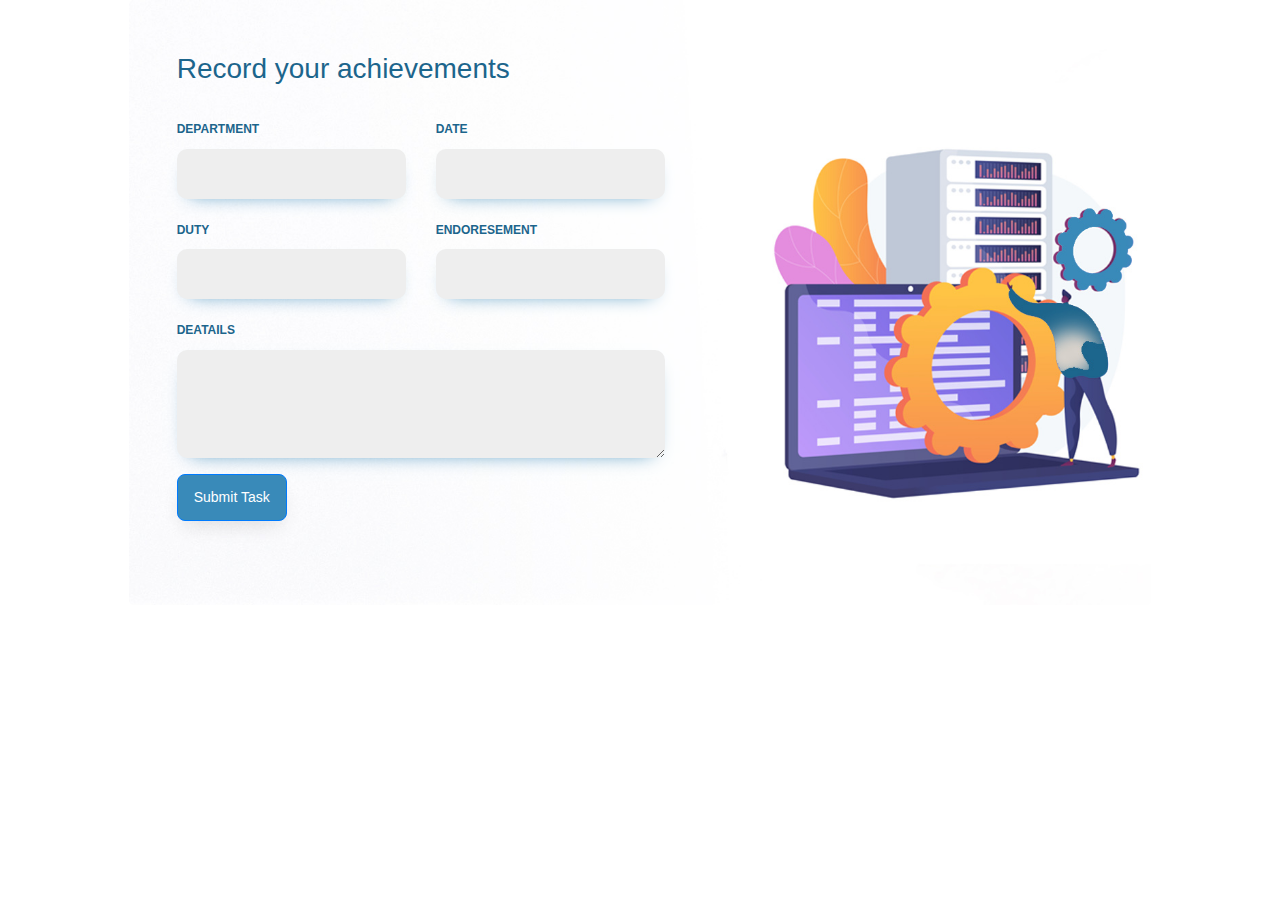
<file: contact-form-08/index.html>
<!doctype html>
<html lang="en">
  <head>
  	<title>Contact Form 08</title>
    <meta charset="utf-8">
    <meta name="viewport" content="width=device-width, initial-scale=1, shrink-to-fit=no">

	<link href='https://fonts.googleapis.com/css?family=Roboto:400,100,300,700' rel='stylesheet' type='text/css'>

	
	<link rel="stylesheet" href="css/style.css">

	</head>
	<body>
	<section class="ftco-section">
		<div class="container">
			<div class="row justify-content-center">
			
			</div>
			<div class="row justify-content-center">
				<div class="col-lg-10">
					<div class="wrapper img" style="background-image: url(images/img.jpg);">
						<div class="row">
							<div class="col-md-9 col-lg-7">
								<div class="contact-wrap w-100 p-md-5 p-4">
									<h3 class="mb-4">Record your achievements</h3>
									<div id="form-message-warning" class="mb-4"></div> 
				      		<div id="form-message-success" class="mb-4">
				            Your message was sent, thank you!
				      		</div>
									<form method="POST" id="contactForm" name="contactForm" class="contactForm">
										<div class="row">
											<div class="col-md-6">
												<div class="form-group">
													<label class="label" for="name">Department</label>
													<input type="text" class="form-control" >
												</div>
											</div>
											<div class="col-md-6"> 
												<div class="form-group">
													<label class="label" for="email">Date</label>
													<input type="email" class="form-control">
												</div>
											</div>
                                                                   	<div class="col-md-6">
												<div class="form-group">
													<label class="label" for="name">Duty</label>
													<input type="text" class="form-control" >
												</div>
											</div>
											<div class="col-md-6"> 
												<div class="form-group">
													<label class="label" for="email">Endoresement</label>
													<input type="email" class="form-control">
												</div>
											</div>
                                                                   
											
											<div class="col-md-12">
												<div class="form-group">
													<label class="label" for="#">Deatails</label>
													<textarea name="message" class="form-control"  cols="30" rows="4" ></textarea>
												</div>
											</div>
											<div class="col-md-12">
												<div class="form-group">
													<input type="submit" value="Submit Task" class="btn btn-primary">
													<div class="submitting"></div>
												</div>
											</div>
										</div>
									</form>
								</div>
							</div>
						</div>
					</div>
				</div>
			</div>
		</div>
	</section>

  <script src="js/jquery.min.js"></script>
  <script src="js/popper.js"></script>
  <script src="js/bootstrap.min.js"></script>
  <script src="js/jquery.validate.min.js"></script>
  <script src="js/main.js"></script>

	</body>
</html>
</file>
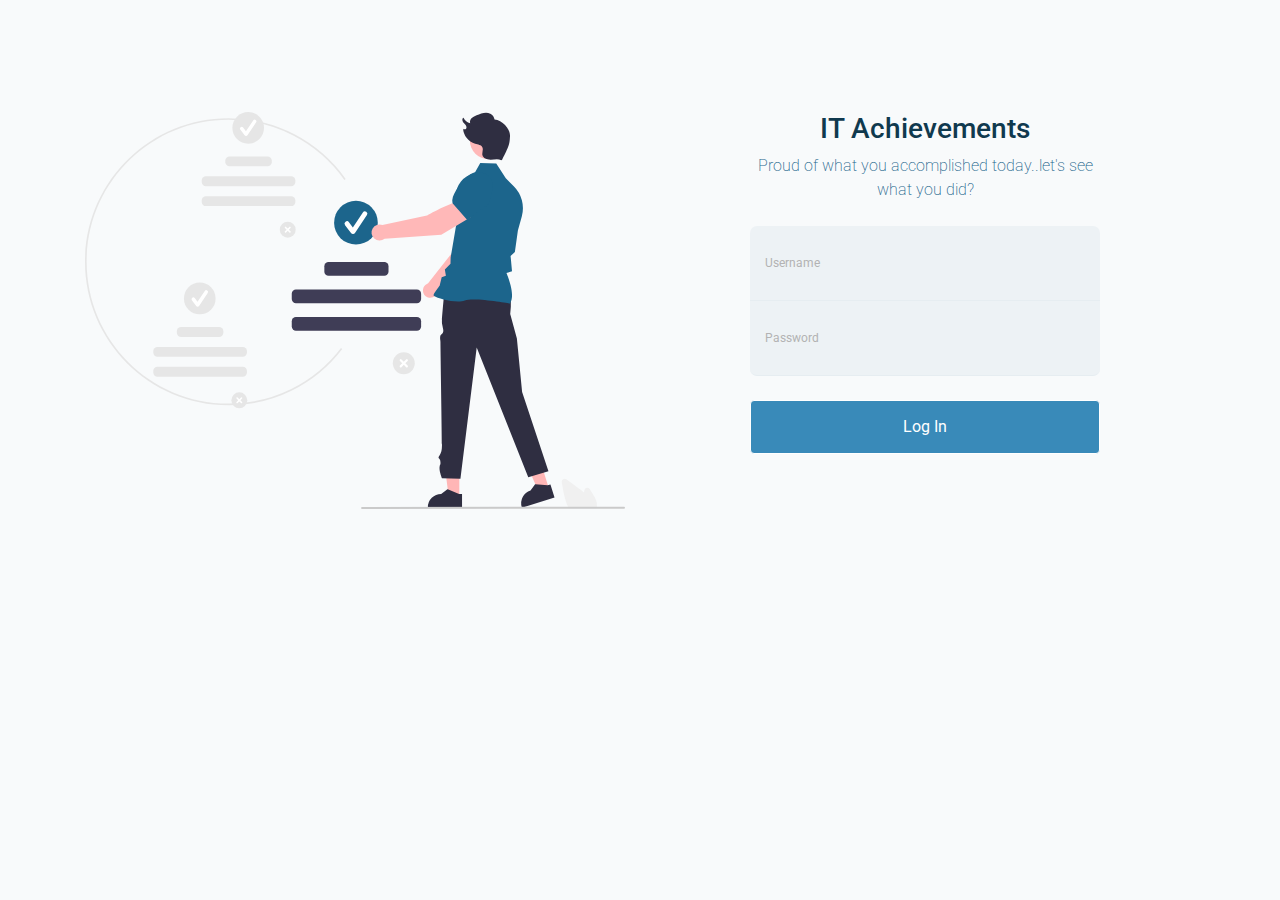
<file: login-form-07/index.html>
<!doctype html>
<html lang="en">
  <head>
    <!-- Required meta tags -->
    <meta charset="utf-8">
    <meta name="viewport" content="width=device-width, initial-scale=1, shrink-to-fit=no">
    <link href="https://fonts.googleapis.com/css?family=Roboto:300,400&display=swap" rel="stylesheet">

    <link rel="stylesheet" href="fonts/icomoon/style.css">

    <link rel="stylesheet" href="css/owl.carousel.min.css">

    <!-- Bootstrap CSS -->
    <link rel="stylesheet" href="css/bootstrap.min.css">
    
    <!-- Style -->
    <link rel="stylesheet" href="css/style.css">

    <title>Login #7</title>
  </head>
  <body>
  

  
  <div class="content">
    <div class="container">
      <div class="row">
        <div class="col-md-6">
          <img src="images/undraw_remotely_2j6y.svg" alt="Image" class="img-fluid">
        </div>
        <div class="col-md-6 contents">
          <div class="row justify-content-center">
            <div class="col-md-8">
              <div class="mb-4">
              <center><h3>IT Achievements</h3></center>
             <center><p class="mb-4">Proud of what you accomplished today..let's see what you did?</p></center>
             
            </div>
            <form action="#" method="post">
              <div class="form-group first">
                <label for="username">Username</label>
                <input type="text" class="form-control" id="username">

              </div>
              <div class="form-group last mb-4">
                <label for="password">Password</label>
                <input type="password" class="form-control" id="password">
                
              </div>
              
             
              <input type="submit" value="Log In" class="btn btn-block btn-primary">

              
            </form>
            </div>
          </div>
          
        </div>
        
      </div>
    </div>
  </div>

  
    <script src="js/jquery-3.3.1.min.js"></script>
    <script src="js/popper.min.js"></script>
    <script src="js/bootstrap.min.js"></script>
    <script src="js/main.js"></script>
  </body>
</html>
</file>
<file: login-form-07/fonts/icomoon/style.css>
@font-face {
  font-family: 'icomoon';
  src:  url('fonts/icomoon.eot?10si43');
  src:  url('fonts/icomoon.eot?10si43#iefix') format('embedded-opentype'),
    url('fonts/icomoon.ttf?10si43') format('truetype'),
    url('fonts/icomoon.woff?10si43') format('woff'),
    url('fonts/icomoon.svg?10si43#icomoon') format('svg');
  font-weight: normal;
  font-style: normal;
}

[class^="icon-"], [class*=" icon-"] {
  /* use !important to prevent issues with browser extensions that change fonts */
  font-family: 'icomoon' !important;
  speak: none;
  font-style: normal;
  font-weight: normal;
  font-variant: normal;
  text-transform: none;
  line-height: 1;

  /* Better Font Rendering =========== */
  -webkit-font-smoothing: antialiased;
  -moz-osx-font-smoothing: grayscale;
}

.icon-asterisk:before {
  content: "\f069";
}
.icon-plus:before {
  content: "\f067";
}
.icon-question:before {
  content: "\f128";
}
.icon-minus:before {
  content: "\f068";
}
.icon-glass:before {
  content: "\f000";
}
.icon-music:before {
  content: "\f001";
}
.icon-search:before {
  content: "\f002";
}
.icon-envelope-o:before {
  content: "\f003";
}
.icon-heart:before {
  content: "\f004";
}
.icon-star:before {
  content: "\f005";
}
.icon-star-o:before {
  content: "\f006";
}
.icon-user:before {
  content: "\f007";
}
.icon-film:before {
  content: "\f008";
}
.icon-th-large:before {
  content: "\f009";
}
.icon-th:before {
  content: "\f00a";
}
.icon-th-list:before {
  content: "\f00b";
}
.icon-check:before {
  content: "\f00c";
}
.icon-close:before {
  content: "\f00d";
}
.icon-remove:before {
  content: "\f00d";
}
.icon-times:before {
  content: "\f00d";
}
.icon-search-plus:before {
  content: "\f00e";
}
.icon-search-minus:before {
  content: "\f010";
}
.icon-power-off:before {
  content: "\f011";
}
.icon-signal:before {
  content: "\f012";
}
.icon-cog:before {
  content: "\f013";
}
.icon-gear:before {
  content: "\f013";
}
.icon-trash-o:before {
  content: "\f014";
}
.icon-home:before {
  content: "\f015";
}
.icon-file-o:before {
  content: "\f016";
}
.icon-clock-o:before {
  content: "\f017";
}
.icon-road:before {
  content: "\f018";
}
.icon-download:before {
  content: "\f019";
}
.icon-arrow-circle-o-down:before {
  content: "\f01a";
}
.icon-arrow-circle-o-up:before {
  content: "\f01b";
}
.icon-inbox:before {
  content: "\f01c";
}
.icon-play-circle-o:before {
  content: "\f01d";
}
.icon-repeat:before {
  content: "\f01e";
}
.icon-rotate-right:before {
  content: "\f01e";
}
.icon-refresh:before {
  content: "\f021";
}
.icon-list-alt:before {
  content: "\f022";
}
.icon-lock:before {
  content: "\f023";
}
.icon-flag:before {
  content: "\f024";
}
.icon-headphones:before {
  content: "\f025";
}
.icon-volume-off:before {
  content: "\f026";
}
.icon-volume-down:before {
  content: "\f027";
}
.icon-volume-up:before {
  content: "\f028";
}
.icon-qrcode:before {
  content: "\f029";
}
.icon-barcode:before {
  content: "\f02a";
}
.icon-tag:before {
  content: "\f02b";
}
.icon-tags:before {
  content: "\f02c";
}
.icon-book:before {
  content: "\f02d";
}
.icon-bookmark:before {
  content: "\f02e";
}
.icon-print:before {
  content: "\f02f";
}
.icon-camera:before {
  content: "\f030";
}
.icon-font:before {
  content: "\f031";
}
.icon-bold:before {
  content: "\f032";
}
.icon-italic:before {
  content: "\f033";
}
.icon-text-height:before {
  content: "\f034";
}
.icon-text-width:before {
  content: "\f035";
}
.icon-align-left:before {
  content: "\f036";
}
.icon-align-center:before {
  content: "\f037";
}
.icon-align-right:before {
  content: "\f038";
}
.icon-align-justify:before {
  content: "\f039";
}
.icon-list:before {
  content: "\f03a";
}
.icon-dedent:before {
  content: "\f03b";
}
.icon-outdent:before {
  content: "\f03b";
}
.icon-indent:before {
  content: "\f03c";
}
.icon-video-camera:before {
  content: "\f03d";
}
.icon-image:before {
  content: "\f03e";
}
.icon-photo:before {
  content: "\f03e";
}
.icon-picture-o:before {
  content: "\f03e";
}
.icon-pencil:before {
  content: "\f040";
}
.icon-map-marker:before {
  content: "\f041";
}
.icon-adjust:before {
  content: "\f042";
}
.icon-tint:before {
  content: "\f043";
}
.icon-edit:before {
  content: "\f044";
}
.icon-pencil-square-o:before {
  content: "\f044";
}
.icon-share-square-o:before {
  content: "\f045";
}
.icon-check-square-o:before {
  content: "\f046";
}
.icon-arrows:before {
  content: "\f047";
}
.icon-step-backward:before {
  content: "\f048";
}
.icon-fast-backward:before {
  content: "\f049";
}
.icon-backward:before {
  content: "\f04a";
}
.icon-play:before {
  content: "\f04b";
}
.icon-pause:before {
  content: "\f04c";
}
.icon-stop:before {
  content: "\f04d";
}
.icon-forward:before {
  content: "\f04e";
}
.icon-fast-forward:before {
  content: "\f050";
}
.icon-step-forward:before {
  content: "\f051";
}
.icon-eject:before {
  content: "\f052";
}
.icon-chevron-left:before {
  content: "\f053";
}
.icon-chevron-right:before {
  content: "\f054";
}
.icon-plus-circle:before {
  content: "\f055";
}
.icon-minus-circle:before {
  content: "\f056";
}
.icon-times-circle:before {
  content: "\f057";
}
.icon-check-circle:before {
  content: "\f058";
}
.icon-question-circle:before {
  content: "\f059";
}
.icon-info-circle:before {
  content: "\f05a";
}
.icon-crosshairs:before {
  content: "\f05b";
}
.icon-times-circle-o:before {
  content: "\f05c";
}
.icon-check-circle-o:before {
  content: "\f05d";
}
.icon-ban:before {
  content: "\f05e";
}
.icon-arrow-left:before {
  content: "\f060";
}
.icon-arrow-right:before {
  content: "\f061";
}
.icon-arrow-up:before {
  content: "\f062";
}
.icon-arrow-down:before {
  content: "\f063";
}
.icon-mail-forward:before {
  content: "\f064";
}
.icon-share:before {
  content: "\f064";
}
.icon-expand:before {
  content: "\f065";
}
.icon-compress:before {
  content: "\f066";
}
.icon-exclamation-circle:before {
  content: "\f06a";
}
.icon-gift:before {
  content: "\f06b";
}
.icon-leaf:before {
  content: "\f06c";
}
.icon-fire:before {
  content: "\f06d";
}
.icon-eye:before {
  content: "\f06e";
}
.icon-eye-slash:before {
  content: "\f070";
}
.icon-exclamation-triangle:before {
  content: "\f071";
}
.icon-warning:before {
  content: "\f071";
}
.icon-plane:before {
  content: "\f072";
}
.icon-calendar:before {
  content: "\f073";
}
.icon-random:before {
  content: "\f074";
}
.icon-comment:before {
  content: "\f075";
}
.icon-magnet:before {
  content: "\f076";
}
.icon-chevron-up:before {
  content: "\f077";
}
.icon-chevron-down:before {
  content: "\f078";
}
.icon-retweet:before {
  content: "\f079";
}
.icon-shopping-cart:before {
  content: "\f07a";
}
.icon-folder:before {
  content: "\f07b";
}
.icon-folder-open:before {
  content: "\f07c";
}
.icon-arrows-v:before {
  content: "\f07d";
}
.icon-arrows-h:before {
  content: "\f07e";
}
.icon-bar-chart:before {
  content: "\f080";
}
.icon-bar-chart-o:before {
  content: "\f080";
}
.icon-twitter-square:before {
  content: "\f081";
}
.icon-facebook-square:before {
  content: "\f082";
}
.icon-camera-retro:before {
  content: "\f083";
}
.icon-key:before {
  content: "\f084";
}
.icon-cogs:before {
  content: "\f085";
}
.icon-gears:before {
  content: "\f085";
}
.icon-comments:before {
  content: "\f086";
}
.icon-thumbs-o-up:before {
  content: "\f087";
}
.icon-thumbs-o-down:before {
  content: "\f088";
}
.icon-star-half:before {
  content: "\f089";
}
.icon-heart-o:before {
  content: "\f08a";
}
.icon-sign-out:before {
  content: "\f08b";
}
.icon-linkedin-square:before {
  content: "\f08c";
}
.icon-thumb-tack:before {
  content: "\f08d";
}
.icon-external-link:before {
  content: "\f08e";
}
.icon-sign-in:before {
  content: "\f090";
}
.icon-trophy:before {
  content: "\f091";
}
.icon-github-square:before {
  content: "\f092";
}
.icon-upload:before {
  content: "\f093";
}
.icon-lemon-o:before {
  content: "\f094";
}
.icon-phone:before {
  content: "\f095";
}
.icon-square-o:before {
  content: "\f096";
}
.icon-bookmark-o:before {
  content: "\f097";
}
.icon-phone-square:before {
  content: "\f098";
}
.icon-twitter:before {
  content: "\f099";
}
.icon-facebook:before {
  content: "\f09a";
}
.icon-facebook-f:before {
  content: "\f09a";
}
.icon-github:before {
  content: "\f09b";
}
.icon-unlock:before {
  content: "\f09c";
}
.icon-credit-card:before {
  content: "\f09d";
}
.icon-feed:before {
  content: "\f09e";
}
.icon-rss:before {
  content: "\f09e";
}
.icon-hdd-o:before {
  content: "\f0a0";
}
.icon-bullhorn:before {
  content: "\f0a1";
}
.icon-bell-o:before {
  content: "\f0a2";
}
.icon-certificate:before {
  content: "\f0a3";
}
.icon-hand-o-right:before {
  content: "\f0a4";
}
.icon-hand-o-left:before {
  content: "\f0a5";
}
.icon-hand-o-up:before {
  content: "\f0a6";
}
.icon-hand-o-down:before {
  content: "\f0a7";
}
.icon-arrow-circle-left:before {
  content: "\f0a8";
}
.icon-arrow-circle-right:before {
  content: "\f0a9";
}
.icon-arrow-circle-up:before {
  content: "\f0aa";
}
.icon-arrow-circle-down:before {
  content: "\f0ab";
}
.icon-globe:before {
  content: "\f0ac";
}
.icon-wrench:before {
  content: "\f0ad";
}
.icon-tasks:before {
  content: "\f0ae";
}
.icon-filter:before {
  content: "\f0b0";
}
.icon-briefcase:before {
  content: "\f0b1";
}
.icon-arrows-alt:before {
  content: "\f0b2";
}
.icon-group:before {
  content: "\f0c0";
}
.icon-users:before {
  content: "\f0c0";
}
.icon-chain:before {
  content: "\f0c1";
}
.icon-link:before {
  content: "\f0c1";
}
.icon-cloud:before {
  content: "\f0c2";
}
.icon-flask:before {
  content: "\f0c3";
}
.icon-cut:before {
  content: "\f0c4";
}
.icon-scissors:before {
  content: "\f0c4";
}
.icon-copy:before {
  content: "\f0c5";
}
.icon-files-o:before {
  content: "\f0c5";
}
.icon-paperclip:before {
  content: "\f0c6";
}
.icon-floppy-o:before {
  content: "\f0c7";
}
.icon-save:before {
  content: "\f0c7";
}
.icon-square:before {
  content: "\f0c8";
}
.icon-bars:before {
  content: "\f0c9";
}
.icon-navicon:before {
  content: "\f0c9";
}
.icon-reorder:before {
  content: "\f0c9";
}
.icon-list-ul:before {
  content: "\f0ca";
}
.icon-list-ol:before {
  content: "\f0cb";
}
.icon-strikethrough:before {
  content: "\f0cc";
}
.icon-underline:before {
  content: "\f0cd";
}
.icon-table:before {
  content: "\f0ce";
}
.icon-magic:before {
  content: "\f0d0";
}
.icon-truck:before {
  content: "\f0d1";
}
.icon-pinterest:before {
  content: "\f0d2";
}
.icon-pinterest-square:before {
  content: "\f0d3";
}
.icon-google-plus-square:before {
  content: "\f0d4";
}
.icon-google-plus:before {
  content: "\f0d5";
}
.icon-money:before {
  content: "\f0d6";
}
.icon-caret-down:before {
  content: "\f0d7";
}
.icon-caret-up:before {
  content: "\f0d8";
}
.icon-caret-left:before {
  content: "\f0d9";
}
.icon-caret-right:before {
  content: "\f0da";
}
.icon-columns:before {
  content: "\f0db";
}
.icon-sort:before {
  content: "\f0dc";
}
.icon-unsorted:before {
  content: "\f0dc";
}
.icon-sort-desc:before {
  content: "\f0dd";
}
.icon-sort-down:before {
  content: "\f0dd";
}
.icon-sort-asc:before {
  content: "\f0de";
}
.icon-sort-up:before {
  content: "\f0de";
}
.icon-envelope:before {
  content: "\f0e0";
}
.icon-linkedin:before {
  content: "\f0e1";
}
.icon-rotate-left:before {
  content: "\f0e2";
}
.icon-undo:before {
  content: "\f0e2";
}
.icon-gavel:before {
  content: "\f0e3";
}
.icon-legal:before {
  content: "\f0e3";
}
.icon-dashboard:before {
  content: "\f0e4";
}
.icon-tachometer:before {
  content: "\f0e4";
}
.icon-comment-o:before {
  content: "\f0e5";
}
.icon-comments-o:before {
  content: "\f0e6";
}
.icon-bolt:before {
  content: "\f0e7";
}
.icon-flash:before {
  content: "\f0e7";
}
.icon-sitemap:before {
  content: "\f0e8";
}
.icon-umbrella:before {
  content: "\f0e9";
}
.icon-clipboard:before {
  content: "\f0ea";
}
.icon-paste:before {
  content: "\f0ea";
}
.icon-lightbulb-o:before {
  content: "\f0eb";
}
.icon-exchange:before {
  content: "\f0ec";
}
.icon-cloud-download:before {
  content: "\f0ed";
}
.icon-cloud-upload:before {
  content: "\f0ee";
}
.icon-user-md:before {
  content: "\f0f0";
}
.icon-stethoscope:before {
  content: "\f0f1";
}
.icon-suitcase:before {
  content: "\f0f2";
}
.icon-bell:before {
  content: "\f0f3";
}
.icon-coffee:before {
  content: "\f0f4";
}
.icon-cutlery:before {
  content: "\f0f5";
}
.icon-file-text-o:before {
  content: "\f0f6";
}
.icon-building-o:before {
  content: "\f0f7";
}
.icon-hospital-o:before {
  content: "\f0f8";
}
.icon-ambulance:before {
  content: "\f0f9";
}
.icon-medkit:before {
  content: "\f0fa";
}
.icon-fighter-jet:before {
  content: "\f0fb";
}
.icon-beer:before {
  content: "\f0fc";
}
.icon-h-square:before {
  content: "\f0fd";
}
.icon-plus-square:before {
  content: "\f0fe";
}
.icon-angle-double-left:before {
  content: "\f100";
}
.icon-angle-double-right:before {
  content: "\f101";
}
.icon-angle-double-up:before {
  content: "\f102";
}
.icon-angle-double-down:before {
  content: "\f103";
}
.icon-angle-left:before {
  content: "\f104";
}
.icon-angle-right:before {
  content: "\f105";
}
.icon-angle-up:before {
  content: "\f106";
}
.icon-angle-down:before {
  content: "\f107";
}
.icon-desktop:before {
  content: "\f108";
}
.icon-laptop:before {
  content: "\f109";
}
.icon-tablet:before {
  content: "\f10a";
}
.icon-mobile:before {
  content: "\f10b";
}
.icon-mobile-phone:before {
  content: "\f10b";
}
.icon-circle-o:before {
  content: "\f10c";
}
.icon-quote-left:before {
  content: "\f10d";
}
.icon-quote-right:before {
  content: "\f10e";
}
.icon-spinner:before {
  content: "\f110";
}
.icon-circle:before {
  content: "\f111";
}
.icon-mail-reply:before {
  content: "\f112";
}
.icon-reply:before {
  content: "\f112";
}
.icon-github-alt:before {
  content: "\f113";
}
.icon-folder-o:before {
  content: "\f114";
}
.icon-folder-open-o:before {
  content: "\f115";
}
.icon-smile-o:before {
  content: "\f118";
}
.icon-frown-o:before {
  content: "\f119";
}
.icon-meh-o:before {
  content: "\f11a";
}
.icon-gamepad:before {
  content: "\f11b";
}
.icon-keyboard-o:before {
  content: "\f11c";
}
.icon-flag-o:before {
  content: "\f11d";
}
.icon-flag-checkered:before {
  content: "\f11e";
}
.icon-terminal:before {
  content: "\f120";
}
.icon-code:before {
  content: "\f121";
}
.icon-mail-reply-all:before {
  content: "\f122";
}
.icon-reply-all:before {
  content: "\f122";
}
.icon-star-half-empty:before {
  content: "\f123";
}
.icon-star-half-full:before {
  content: "\f123";
}
.icon-star-half-o:before {
  content: "\f123";
}
.icon-location-arrow:before {
  content: "\f124";
}
.icon-crop:before {
  content: "\f125";
}
.icon-code-fork:before {
  content: "\f126";
}
.icon-chain-broken:before {
  content: "\f127";
}
.icon-unlink:before {
  content: "\f127";
}
.icon-info:before {
  content: "\f129";
}
.icon-exclamation:before {
  content: "\f12a";
}
.icon-superscript:before {
  content: "\f12b";
}
.icon-subscript:before {
  content: "\f12c";
}
.icon-eraser:before {
  content: "\f12d";
}
.icon-puzzle-piece:before {
  content: "\f12e";
}
.icon-microphone:before {
  content: "\f130";
}
.icon-microphone-slash:before {
  content: "\f131";
}
.icon-shield:before {
  content: "\f132";
}
.icon-calendar-o:before {
  content: "\f133";
}
.icon-fire-extinguisher:before {
  content: "\f134";
}
.icon-rocket:before {
  content: "\f135";
}
.icon-maxcdn:before {
  content: "\f136";
}
.icon-chevron-circle-left:before {
  content: "\f137";
}
.icon-chevron-circle-right:before {
  content: "\f138";
}
.icon-chevron-circle-up:before {
  content: "\f139";
}
.icon-chevron-circle-down:before {
  content: "\f13a";
}
.icon-html5:before {
  content: "\f13b";
}
.icon-css3:before {
  content: "\f13c";
}
.icon-anchor:before {
  content: "\f13d";
}
.icon-unlock-alt:before {
  content: "\f13e";
}
.icon-bullseye:before {
  content: "\f140";
}
.icon-ellipsis-h:before {
  content: "\f141";
}
.icon-ellipsis-v:before {
  content: "\f142";
}
.icon-rss-square:before {
  content: "\f143";
}
.icon-play-circle:before {
  content: "\f144";
}
.icon-ticket:before {
  content: "\f145";
}
.icon-minus-square:before {
  content: "\f146";
}
.icon-minus-square-o:before {
  content: "\f147";
}
.icon-level-up:before {
  content: "\f148";
}
.icon-level-down:before {
  content: "\f149";
}
.icon-check-square:before {
  content: "\f14a";
}
.icon-pencil-square:before {
  content: "\f14b";
}
.icon-external-link-square:before {
  content: "\f14c";
}
.icon-share-square:before {
  content: "\f14d";
}
.icon-compass:before {
  content: "\f14e";
}
.icon-caret-square-o-down:before {
  content: "\f150";
}
.icon-toggle-down:before {
  content: "\f150";
}
.icon-caret-square-o-up:before {
  content: "\f151";
}
.icon-toggle-up:before {
  content: "\f151";
}
.icon-caret-square-o-right:before {
  content: "\f152";
}
.icon-toggle-right:before {
  content: "\f152";
}
.icon-eur:before {
  content: "\f153";
}
.icon-euro:before {
  content: "\f153";
}
.icon-gbp:before {
  content: "\f154";
}
.icon-dollar:before {
  content: "\f155";
}
.icon-usd:before {
  content: "\f155";
}
.icon-inr:before {
  content: "\f156";
}
.icon-rupee:before {
  content: "\f156";
}
.icon-cny:before {
  content: "\f157";
}
.icon-jpy:before {
  content: "\f157";
}
.icon-rmb:before {
  content: "\f157";
}
.icon-yen:before {
  content: "\f157";
}
.icon-rouble:before {
  content: "\f158";
}
.icon-rub:before {
  content: "\f158";
}
.icon-ruble:before {
  content: "\f158";
}
.icon-krw:before {
  content: "\f159";
}
.icon-won:before {
  content: "\f159";
}
.icon-bitcoin:before {
  content: "\f15a";
}
.icon-btc:before {
  content: "\f15a";
}
.icon-file:before {
  content: "\f15b";
}
.icon-file-text:before {
  content: "\f15c";
}
.icon-sort-alpha-asc:before {
  content: "\f15d";
}
.icon-sort-alpha-desc:before {
  content: "\f15e";
}
.icon-sort-amount-asc:before {
  content: "\f160";
}
.icon-sort-amount-desc:before {
  content: "\f161";
}
.icon-sort-numeric-asc:before {
  content: "\f162";
}
.icon-sort-numeric-desc:before {
  content: "\f163";
}
.icon-thumbs-up:before {
  content: "\f164";
}
.icon-thumbs-down:before {
  content: "\f165";
}
.icon-youtube-square:before {
  content: "\f166";
}
.icon-youtube:before {
  content: "\f167";
}
.icon-xing:before {
  content: "\f168";
}
.icon-xing-square:before {
  content: "\f169";
}
.icon-youtube-play:before {
  content: "\f16a";
}
.icon-dropbox:before {
  content: "\f16b";
}
.icon-stack-overflow:before {
  content: "\f16c";
}
.icon-instagram:before {
  content: "\f16d";
}
.icon-flickr:before {
  content: "\f16e";
}
.icon-adn:before {
  content: "\f170";
}
.icon-bitbucket:before {
  content: "\f171";
}
.icon-bitbucket-square:before {
  content: "\f172";
}
.icon-tumblr:before {
  content: "\f173";
}
.icon-tumblr-square:before {
  content: "\f174";
}
.icon-long-arrow-down:before {
  content: "\f175";
}
.icon-long-arrow-up:before {
  content: "\f176";
}
.icon-long-arrow-left:before {
  content: "\f177";
}
.icon-long-arrow-right:before {
  content: "\f178";
}
.icon-apple:before {
  content: "\f179";
}
.icon-windows:before {
  content: "\f17a";
}
.icon-android:before {
  content: "\f17b";
}
.icon-linux:before {
  content: "\f17c";
}
.icon-dribbble:before {
  content: "\f17d";
}
.icon-skype:before {
  content: "\f17e";
}
.icon-foursquare:before {
  content: "\f180";
}
.icon-trello:before {
  content: "\f181";
}
.icon-female:before {
  content: "\f182";
}
.icon-male:before {
  content: "\f183";
}
.icon-gittip:before {
  content: "\f184";
}
.icon-gratipay:before {
  content: "\f184";
}
.icon-sun-o:before {
  content: "\f185";
}
.icon-moon-o:before {
  content: "\f186";
}
.icon-archive:before {
  content: "\f187";
}
.icon-bug:before {
  content: "\f188";
}
.icon-vk:before {
  content: "\f189";
}
.icon-weibo:before {
  content: "\f18a";
}
.icon-renren:before {
  content: "\f18b";
}
.icon-pagelines:before {
  content: "\f18c";
}
.icon-stack-exchange:before {
  content: "\f18d";
}
.icon-arrow-circle-o-right:before {
  content: "\f18e";
}
.icon-arrow-circle-o-left:before {
  content: "\f190";
}
.icon-caret-square-o-left:before {
  content: "\f191";
}
.icon-toggle-left:before {
  content: "\f191";
}
.icon-dot-circle-o:before {
  content: "\f192";
}
.icon-wheelchair:before {
  content: "\f193";
}
.icon-vimeo-square:before {
  content: "\f194";
}
.icon-try:before {
  content: "\f195";
}
.icon-turkish-lira:before {
  content: "\f195";
}
.icon-plus-square-o:before {
  content: "\f196";
}
.icon-space-shuttle:before {
  content: "\f197";
}
.icon-slack:before {
  content: "\f198";
}
.icon-envelope-square:before {
  content: "\f199";
}
.icon-wordpress:before {
  content: "\f19a";
}
.icon-openid:before {
  content: "\f19b";
}
.icon-bank:before {
  content: "\f19c";
}
.icon-institution:before {
  content: "\f19c";
}
.icon-university:before {
  content: "\f19c";
}
.icon-graduation-cap:before {
  content: "\f19d";
}
.icon-mortar-board:before {
  content: "\f19d";
}
.icon-yahoo:before {
  content: "\f19e";
}
.icon-google:before {
  content: "\f1a0";
}
.icon-reddit:before {
  content: "\f1a1";
}
.icon-reddit-square:before {
  content: "\f1a2";
}
.icon-stumbleupon-circle:before {
  content: "\f1a3";
}
.icon-stumbleupon:before {
  content: "\f1a4";
}
.icon-delicious:before {
  content: "\f1a5";
}
.icon-digg:before {
  content: "\f1a6";
}
.icon-pied-piper-pp:before {
  content: "\f1a7";
}
.icon-pied-piper-alt:before {
  content: "\f1a8";
}
.icon-drupal:before {
  content: "\f1a9";
}
.icon-joomla:before {
  content: "\f1aa";
}
.icon-language:before {
  content: "\f1ab";
}
.icon-fax:before {
  content: "\f1ac";
}
.icon-building:before {
  content: "\f1ad";
}
.icon-child:before {
  content: "\f1ae";
}
.icon-paw:before {
  content: "\f1b0";
}
.icon-spoon:before {
  content: "\f1b1";
}
.icon-cube:before {
  content: "\f1b2";
}
.icon-cubes:before {
  content: "\f1b3";
}
.icon-behance:before {
  content: "\f1b4";
}
.icon-behance-square:before {
  content: "\f1b5";
}
.icon-steam:before {
  content: "\f1b6";
}
.icon-steam-square:before {
  content: "\f1b7";
}
.icon-recycle:before {
  content: "\f1b8";
}
.icon-automobile:before {
  content: "\f1b9";
}
.icon-car:before {
  content: "\f1b9";
}
.icon-cab:before {
  content: "\f1ba";
}
.icon-taxi:before {
  content: "\f1ba";
}
.icon-tree:before {
  content: "\f1bb";
}
.icon-spotify:before {
  content: "\f1bc";
}
.icon-deviantart:before {
  content: "\f1bd";
}
.icon-soundcloud:before {
  content: "\f1be";
}
.icon-database:before {
  content: "\f1c0";
}
.icon-file-pdf-o:before {
  content: "\f1c1";
}
.icon-file-word-o:before {
  content: "\f1c2";
}
.icon-file-excel-o:before {
  content: "\f1c3";
}
.icon-file-powerpoint-o:before {
  content: "\f1c4";
}
.icon-file-image-o:before {
  content: "\f1c5";
}
.icon-file-photo-o:before {
  content: "\f1c5";
}
.icon-file-picture-o:before {
  content: "\f1c5";
}
.icon-file-archive-o:before {
  content: "\f1c6";
}
.icon-file-zip-o:before {
  content: "\f1c6";
}
.icon-file-audio-o:before {
  content: "\f1c7";
}
.icon-file-sound-o:before {
  content: "\f1c7";
}
.icon-file-movie-o:before {
  content: "\f1c8";
}
.icon-file-video-o:before {
  content: "\f1c8";
}
.icon-file-code-o:before {
  content: "\f1c9";
}
.icon-vine:before {
  content: "\f1ca";
}
.icon-codepen:before {
  content: "\f1cb";
}
.icon-jsfiddle:before {
  content: "\f1cc";
}
.icon-life-bouy:before {
  content: "\f1cd";
}
.icon-life-buoy:before {
  content: "\f1cd";
}
.icon-life-ring:before {
  content: "\f1cd";
}
.icon-life-saver:before {
  content: "\f1cd";
}
.icon-support:before {
  content: "\f1cd";
}
.icon-circle-o-notch:before {
  content: "\f1ce";
}
.icon-ra:before {
  content: "\f1d0";
}
.icon-rebel:before {
  content: "\f1d0";
}
.icon-resistance:before {
  content: "\f1d0";
}
.icon-empire:before {
  content: "\f1d1";
}
.icon-ge:before {
  content: "\f1d1";
}
.icon-git-square:before {
  content: "\f1d2";
}
.icon-git:before {
  content: "\f1d3";
}
.icon-hacker-news:before {
  content: "\f1d4";
}
.icon-y-combinator-square:before {
  content: "\f1d4";
}
.icon-yc-square:before {
  content: "\f1d4";
}
.icon-tencent-weibo:before {
  content: "\f1d5";
}
.icon-qq:before {
  content: "\f1d6";
}
.icon-wechat:before {
  content: "\f1d7";
}
.icon-weixin:before {
  content: "\f1d7";
}
.icon-paper-plane:before {
  content: "\f1d8";
}
.icon-send:before {
  content: "\f1d8";
}
.icon-paper-plane-o:before {
  content: "\f1d9";
}
.icon-send-o:before {
  content: "\f1d9";
}
.icon-history:before {
  content: "\f1da";
}
.icon-circle-thin:before {
  content: "\f1db";
}
.icon-header:before {
  content: "\f1dc";
}
.icon-paragraph:before {
  content: "\f1dd";
}
.icon-sliders:before {
  content: "\f1de";
}
.icon-share-alt:before {
  content: "\f1e0";
}
.icon-share-alt-square:before {
  content: "\f1e1";
}
.icon-bomb:before {
  content: "\f1e2";
}
.icon-futbol-o:before {
  content: "\f1e3";
}
.icon-soccer-ball-o:before {
  content: "\f1e3";
}
.icon-tty:before {
  content: "\f1e4";
}
.icon-binoculars:before {
  content: "\f1e5";
}
.icon-plug:before {
  content: "\f1e6";
}
.icon-slideshare:before {
  content: "\f1e7";
}
.icon-twitch:before {
  content: "\f1e8";
}
.icon-yelp:before {
  content: "\f1e9";
}
.icon-newspaper-o:before {
  content: "\f1ea";
}
.icon-wifi:before {
  content: "\f1eb";
}
.icon-calculator:before {
  content: "\f1ec";
}
.icon-paypal:before {
  content: "\f1ed";
}
.icon-google-wallet:before {
  content: "\f1ee";
}
.icon-cc-visa:before {
  content: "\f1f0";
}
.icon-cc-mastercard:before {
  content: "\f1f1";
}
.icon-cc-discover:before {
  content: "\f1f2";
}
.icon-cc-amex:before {
  content: "\f1f3";
}
.icon-cc-paypal:before {
  content: "\f1f4";
}
.icon-cc-stripe:before {
  content: "\f1f5";
}
.icon-bell-slash:before {
  content: "\f1f6";
}
.icon-bell-slash-o:before {
  content: "\f1f7";
}
.icon-trash:before {
  content: "\f1f8";
}
.icon-copyright:before {
  content: "\f1f9";
}
.icon-at:before {
  content: "\f1fa";
}
.icon-eyedropper:before {
  content: "\f1fb";
}
.icon-paint-brush:before {
  content: "\f1fc";
}
.icon-birthday-cake:before {
  content: "\f1fd";
}
.icon-area-chart:before {
  content: "\f1fe";
}
.icon-pie-chart:before {
  content: "\f200";
}
.icon-line-chart:before {
  content: "\f201";
}
.icon-lastfm:before {
  content: "\f202";
}
.icon-lastfm-square:before {
  content: "\f203";
}
.icon-toggle-off:before {
  content: "\f204";
}
.icon-toggle-on:before {
  content: "\f205";
}
.icon-bicycle:before {
  content: "\f206";
}
.icon-bus:before {
  content: "\f207";
}
.icon-ioxhost:before {
  content: "\f208";
}
.icon-angellist:before {
  content: "\f209";
}
.icon-cc:before {
  content: "\f20a";
}
.icon-ils:before {
  content: "\f20b";
}
.icon-shekel:before {
  content: "\f20b";
}
.icon-sheqel:before {
  content: "\f20b";
}
.icon-meanpath:before {
  content: "\f20c";
}
.icon-buysellads:before {
  content: "\f20d";
}
.icon-connectdevelop:before {
  content: "\f20e";
}
.icon-dashcube:before {
  content: "\f210";
}
.icon-forumbee:before {
  content: "\f211";
}
.icon-leanpub:before {
  content: "\f212";
}
.icon-sellsy:before {
  content: "\f213";
}
.icon-shirtsinbulk:before {
  content: "\f214";
}
.icon-simplybuilt:before {
  content: "\f215";
}
.icon-skyatlas:before {
  content: "\f216";
}
.icon-cart-plus:before {
  content: "\f217";
}
.icon-cart-arrow-down:before {
  content: "\f218";
}
.icon-diamond:before {
  content: "\f219";
}
.icon-ship:before {
  content: "\f21a";
}
.icon-user-secret:before {
  content: "\f21b";
}
.icon-motorcycle:before {
  content: "\f21c";
}
.icon-street-view:before {
  content: "\f21d";
}
.icon-heartbeat:before {
  content: "\f21e";
}
.icon-venus:before {
  content: "\f221";
}
.icon-mars:before {
  content: "\f222";
}
.icon-mercury:before {
  content: "\f223";
}
.icon-intersex:before {
  content: "\f224";
}
.icon-transgender:before {
  content: "\f224";
}
.icon-transgender-alt:before {
  content: "\f225";
}
.icon-venus-double:before {
  content: "\f226";
}
.icon-mars-double:before {
  content: "\f227";
}
.icon-venus-mars:before {
  content: "\f228";
}
.icon-mars-stroke:before {
  content: "\f229";
}
.icon-mars-stroke-v:before {
  content: "\f22a";
}
.icon-mars-stroke-h:before {
  content: "\f22b";
}
.icon-neuter:before {
  content: "\f22c";
}
.icon-genderless:before {
  content: "\f22d";
}
.icon-facebook-official:before {
  content: "\f230";
}
.icon-pinterest-p:before {
  content: "\f231";
}
.icon-whatsapp:before {
  content: "\f232";
}
.icon-server:before {
  content: "\f233";
}
.icon-user-plus:before {
  content: "\f234";
}
.icon-user-times:before {
  content: "\f235";
}
.icon-bed:before {
  content: "\f236";
}
.icon-hotel:before {
  content: "\f236";
}
.icon-viacoin:before {
  content: "\f237";
}
.icon-train:before {
  content: "\f238";
}
.icon-subway:before {
  content: "\f239";
}
.icon-medium:before {
  content: "\f23a";
}
.icon-y-combinator:before {
  content: "\f23b";
}
.icon-yc:before {
  content: "\f23b";
}
.icon-optin-monster:before {
  content: "\f23c";
}
.icon-opencart:before {
  content: "\f23d";
}
.icon-expeditedssl:before {
  content: "\f23e";
}
.icon-battery:before {
  content: "\f240";
}
.icon-battery-4:before {
  content: "\f240";
}
.icon-battery-full:before {
  content: "\f240";
}
.icon-battery-3:before {
  content: "\f241";
}
.icon-battery-three-quarters:before {
  content: "\f241";
}
.icon-battery-2:before {
  content: "\f242";
}
.icon-battery-half:before {
  content: "\f242";
}
.icon-battery-1:before {
  content: "\f243";
}
.icon-battery-quarter:before {
  content: "\f243";
}
.icon-battery-0:before {
  content: "\f244";
}
.icon-battery-empty:before {
  content: "\f244";
}
.icon-mouse-pointer:before {
  content: "\f245";
}
.icon-i-cursor:before {
  content: "\f246";
}
.icon-object-group:before {
  content: "\f247";
}
.icon-object-ungroup:before {
  content: "\f248";
}
.icon-sticky-note:before {
  content: "\f249";
}
.icon-sticky-note-o:before {
  content: "\f24a";
}
.icon-cc-jcb:before {
  content: "\f24b";
}
.icon-cc-diners-club:before {
  content: "\f24c";
}
.icon-clone:before {
  content: "\f24d";
}
.icon-balance-scale:before {
  content: "\f24e";
}
.icon-hourglass-o:before {
  content: "\f250";
}
.icon-hourglass-1:before {
  content: "\f251";
}
.icon-hourglass-start:before {
  content: "\f251";
}
.icon-hourglass-2:before {
  content: "\f252";
}
.icon-hourglass-half:before {
  content: "\f252";
}
.icon-hourglass-3:before {
  content: "\f253";
}
.icon-hourglass-end:before {
  content: "\f253";
}
.icon-hourglass:before {
  content: "\f254";
}
.icon-hand-grab-o:before {
  content: "\f255";
}
.icon-hand-rock-o:before {
  content: "\f255";
}
.icon-hand-paper-o:before {
  content: "\f256";
}
.icon-hand-stop-o:before {
  content: "\f256";
}
.icon-hand-scissors-o:before {
  content: "\f257";
}
.icon-hand-lizard-o:before {
  content: "\f258";
}
.icon-hand-spock-o:before {
  content: "\f259";
}
.icon-hand-pointer-o:before {
  content: "\f25a";
}
.icon-hand-peace-o:before {
  content: "\f25b";
}
.icon-trademark:before {
  content: "\f25c";
}
.icon-registered:before {
  content: "\f25d";
}
.icon-creative-commons:before {
  content: "\f25e";
}
.icon-gg:before {
  content: "\f260";
}
.icon-gg-circle:before {
  content: "\f261";
}
.icon-tripadvisor:before {
  content: "\f262";
}
.icon-odnoklassniki:before {
  content: "\f263";
}
.icon-odnoklassniki-square:before {
  content: "\f264";
}
.icon-get-pocket:before {
  content: "\f265";
}
.icon-wikipedia-w:before {
  content: "\f266";
}
.icon-safari:before {
  content: "\f267";
}
.icon-chrome:before {
  content: "\f268";
}
.icon-firefox:before {
  content: "\f269";
}
.icon-opera:before {
  content: "\f26a";
}
.icon-internet-explorer:before {
  content: "\f26b";
}
.icon-television:before {
  content: "\f26c";
}
.icon-tv:before {
  content: "\f26c";
}
.icon-contao:before {
  content: "\f26d";
}
.icon-500px:before {
  content: "\f26e";
}
.icon-amazon:before {
  content: "\f270";
}
.icon-calendar-plus-o:before {
  content: "\f271";
}
.icon-calendar-minus-o:before {
  content: "\f272";
}
.icon-calendar-times-o:before {
  content: "\f273";
}
.icon-calendar-check-o:before {
  content: "\f274";
}
.icon-industry:before {
  content: "\f275";
}
.icon-map-pin:before {
  content: "\f276";
}
.icon-map-signs:before {
  content: "\f277";
}
.icon-map-o:before {
  content: "\f278";
}
.icon-map:before {
  content: "\f279";
}
.icon-commenting:before {
  content: "\f27a";
}
.icon-commenting-o:before {
  content: "\f27b";
}
.icon-houzz:before {
  content: "\f27c";
}
.icon-vimeo:before {
  content: "\f27d";
}
.icon-black-tie:before {
  content: "\f27e";
}
.icon-fonticons:before {
  content: "\f280";
}
.icon-reddit-alien:before {
  content: "\f281";
}
.icon-edge:before {
  content: "\f282";
}
.icon-credit-card-alt:before {
  content: "\f283";
}
.icon-codiepie:before {
  content: "\f284";
}
.icon-modx:before {
  content: "\f285";
}
.icon-fort-awesome:before {
  content: "\f286";
}
.icon-usb:before {
  content: "\f287";
}
.icon-product-hunt:before {
  content: "\f288";
}
.icon-mixcloud:before {
  content: "\f289";
}
.icon-scribd:before {
  content: "\f28a";
}
.icon-pause-circle:before {
  content: "\f28b";
}
.icon-pause-circle-o:before {
  content: "\f28c";
}
.icon-stop-circle:before {
  content: "\f28d";
}
.icon-stop-circle-o:before {
  content: "\f28e";
}
.icon-shopping-bag:before {
  content: "\f290";
}
.icon-shopping-basket:before {
  content: "\f291";
}
.icon-hashtag:before {
  content: "\f292";
}
.icon-bluetooth:before {
  content: "\f293";
}
.icon-bluetooth-b:before {
  content: "\f294";
}
.icon-percent:before {
  content: "\f295";
}
.icon-gitlab:before {
  content: "\f296";
}
.icon-wpbeginner:before {
  content: "\f297";
}
.icon-wpforms:before {
  content: "\f298";
}
.icon-envira:before {
  content: "\f299";
}
.icon-universal-access:before {
  content: "\f29a";
}
.icon-wheelchair-alt:before {
  content: "\f29b";
}
.icon-question-circle-o:before {
  content: "\f29c";
}
.icon-blind:before {
  content: "\f29d";
}
.icon-audio-description:before {
  content: "\f29e";
}
.icon-volume-control-phone:before {
  content: "\f2a0";
}
.icon-braille:before {
  content: "\f2a1";
}
.icon-assistive-listening-systems:before {
  content: "\f2a2";
}
.icon-american-sign-language-interpreting:before {
  content: "\f2a3";
}
.icon-asl-interpreting:before {
  content: "\f2a3";
}
.icon-deaf:before {
  content: "\f2a4";
}
.icon-deafness:before {
  content: "\f2a4";
}
.icon-hard-of-hearing:before {
  content: "\f2a4";
}
.icon-glide:before {
  content: "\f2a5";
}
.icon-glide-g:before {
  content: "\f2a6";
}
.icon-sign-language:before {
  content: "\f2a7";
}
.icon-signing:before {
  content: "\f2a7";
}
.icon-low-vision:before {
  content: "\f2a8";
}
.icon-viadeo:before {
  content: "\f2a9";
}
.icon-viadeo-square:before {
  content: "\f2aa";
}
.icon-snapchat:before {
  content: "\f2ab";
}
.icon-snapchat-ghost:before {
  content: "\f2ac";
}
.icon-snapchat-square:before {
  content: "\f2ad";
}
.icon-pied-piper:before {
  content: "\f2ae";
}
.icon-first-order:before {
  content: "\f2b0";
}
.icon-yoast:before {
  content: "\f2b1";
}
.icon-themeisle:before {
  content: "\f2b2";
}
.icon-google-plus-circle:before {
  content: "\f2b3";
}
.icon-google-plus-official:before {
  content: "\f2b3";
}
.icon-fa:before {
  content: "\f2b4";
}
.icon-font-awesome:before {
  content: "\f2b4";
}
.icon-handshake-o:before {
  content: "\f2b5";
}
.icon-envelope-open:before {
  content: "\f2b6";
}
.icon-envelope-open-o:before {
  content: "\f2b7";
}
.icon-linode:before {
  content: "\f2b8";
}
.icon-address-book:before {
  content: "\f2b9";
}
.icon-address-book-o:before {
  content: "\f2ba";
}
.icon-address-card:before {
  content: "\f2bb";
}
.icon-vcard:before {
  content: "\f2bb";
}
.icon-address-card-o:before {
  content: "\f2bc";
}
.icon-vcard-o:before {
  content: "\f2bc";
}
.icon-user-circle:before {
  content: "\f2bd";
}
.icon-user-circle-o:before {
  content: "\f2be";
}
.icon-user-o:before {
  content: "\f2c0";
}
.icon-id-badge:before {
  content: "\f2c1";
}
.icon-drivers-license:before {
  content: "\f2c2";
}
.icon-id-card:before {
  content: "\f2c2";
}
.icon-drivers-license-o:before {
  content: "\f2c3";
}
.icon-id-card-o:before {
  content: "\f2c3";
}
.icon-quora:before {
  content: "\f2c4";
}
.icon-free-code-camp:before {
  content: "\f2c5";
}
.icon-telegram:before {
  content: "\f2c6";
}
.icon-thermometer:before {
  content: "\f2c7";
}
.icon-thermometer-4:before {
  content: "\f2c7";
}
.icon-thermometer-full:before {
  content: "\f2c7";
}
.icon-thermometer-3:before {
  content: "\f2c8";
}
.icon-thermometer-three-quarters:before {
  content: "\f2c8";
}
.icon-thermometer-2:before {
  content: "\f2c9";
}
.icon-thermometer-half:before {
  content: "\f2c9";
}
.icon-thermometer-1:before {
  content: "\f2ca";
}
.icon-thermometer-quarter:before {
  content: "\f2ca";
}
.icon-thermometer-0:before {
  content: "\f2cb";
}
.icon-thermometer-empty:before {
  content: "\f2cb";
}
.icon-shower:before {
  content: "\f2cc";
}
.icon-bath:before {
  content: "\f2cd";
}
.icon-bathtub:before {
  content: "\f2cd";
}
.icon-s15:before {
  content: "\f2cd";
}
.icon-podcast:before {
  content: "\f2ce";
}
.icon-window-maximize:before {
  content: "\f2d0";
}
.icon-window-minimize:before {
  content: "\f2d1";
}
.icon-window-restore:before {
  content: "\f2d2";
}
.icon-times-rectangle:before {
  content: "\f2d3";
}
.icon-window-close:before {
  content: "\f2d3";
}
.icon-times-rectangle-o:before {
  content: "\f2d4";
}
.icon-window-close-o:before {
  content: "\f2d4";
}
.icon-bandcamp:before {
  content: "\f2d5";
}
.icon-grav:before {
  content: "\f2d6";
}
.icon-etsy:before {
  content: "\f2d7";
}
.icon-imdb:before {
  content: "\f2d8";
}
.icon-ravelry:before {
  content: "\f2d9";
}
.icon-eercast:before {
  content: "\f2da";
}
.icon-microchip:before {
  content: "\f2db";
}
.icon-snowflake-o:before {
  content: "\f2dc";
}
.icon-superpowers:before {
  content: "\f2dd";
}
.icon-wpexplorer:before {
  content: "\f2de";
}
.icon-meetup:before {
  content: "\f2e0";
}
.icon-3d_rotation:before {
  content: "\e84d";
}
.icon-ac_unit:before {
  content: "\eb3b";
}
.icon-alarm:before {
  content: "\e855";
}
.icon-access_alarms:before {
  content: "\e191";
}
.icon-schedule:before {
  content: "\e8b5";
}
.icon-accessibility:before {
  content: "\e84e";
}
.icon-accessible:before {
  content: "\e914";
}
.icon-account_balance:before {
  content: "\e84f";
}
.icon-account_balance_wallet:before {
  content: "\e850";
}
.icon-account_box:before {
  content: "\e851";
}
.icon-account_circle:before {
  content: "\e853";
}
.icon-adb:before {
  content: "\e60e";
}
.icon-add:before {
  content: "\e145";
}
.icon-add_a_photo:before {
  content: "\e439";
}
.icon-alarm_add:before {
  content: "\e856";
}
.icon-add_alert:before {
  content: "\e003";
}
.icon-add_box:before {
  content: "\e146";
}
.icon-add_circle:before {
  content: "\e147";
}
.icon-control_point:before {
  content: "\e3ba";
}
.icon-add_location:before {
  content: "\e567";
}
.icon-add_shopping_cart:before {
  content: "\e854";
}
.icon-queue:before {
  content: "\e03c";
}
.icon-add_to_queue:before {
  content: "\e05c";
}
.icon-adjust2:before {
  content: "\e39e";
}
.icon-airline_seat_flat:before {
  content: "\e630";
}
.icon-airline_seat_flat_angled:before {
  content: "\e631";
}
.icon-airline_seat_individual_suite:before {
  content: "\e632";
}
.icon-airline_seat_legroom_extra:before {
  content: "\e633";
}
.icon-airline_seat_legroom_normal:before {
  content: "\e634";
}
.icon-airline_seat_legroom_reduced:before {
  content: "\e635";
}
.icon-airline_seat_recline_extra:before {
  content: "\e636";
}
.icon-airline_seat_recline_normal:before {
  content: "\e637";
}
.icon-flight:before {
  content: "\e539";
}
.icon-airplanemode_inactive:before {
  content: "\e194";
}
.icon-airplay:before {
  content: "\e055";
}
.icon-airport_shuttle:before {
  content: "\eb3c";
}
.icon-alarm_off:before {
  content: "\e857";
}
.icon-alarm_on:before {
  content: "\e858";
}
.icon-album:before {
  content: "\e019";
}
.icon-all_inclusive:before {
  content: "\eb3d";
}
.icon-all_out:before {
  content: "\e90b";
}
.icon-android2:before {
  content: "\e859";
}
.icon-announcement:before {
  content: "\e85a";
}
.icon-apps:before {
  content: "\e5c3";
}
.icon-archive2:before {
  content: "\e149";
}
.icon-arrow_back:before {
  content: "\e5c4";
}
.icon-arrow_downward:before {
  content: "\e5db";
}
.icon-arrow_drop_down:before {
  content: "\e5c5";
}
.icon-arrow_drop_down_circle:before {
  content: "\e5c6";
}
.icon-arrow_drop_up:before {
  content: "\e5c7";
}
.icon-arrow_forward:before {
  content: "\e5c8";
}
.icon-arrow_upward:before {
  content: "\e5d8";
}
.icon-art_track:before {
  content: "\e060";
}
.icon-aspect_ratio:before {
  content: "\e85b";
}
.icon-poll:before {
  content: "\e801";
}
.icon-assignment:before {
  content: "\e85d";
}
.icon-assignment_ind:before {
  content: "\e85e";
}
.icon-assignment_late:before {
  content: "\e85f";
}
.icon-assignment_return:before {
  content: "\e860";
}
.icon-assignment_returned:before {
  content: "\e861";
}
.icon-assignment_turned_in:before {
  content: "\e862";
}
.icon-assistant:before {
  content: "\e39f";
}
.icon-flag2:before {
  content: "\e153";
}
.icon-attach_file:before {
  content: "\e226";
}
.icon-attach_money:before {
  content: "\e227";
}
.icon-attachment:before {
  content: "\e2bc";
}
.icon-audiotrack:before {
  content: "\e3a1";
}
.icon-autorenew:before {
  content: "\e863";
}
.icon-av_timer:before {
  content: "\e01b";
}
.icon-backspace:before {
  content: "\e14a";
}
.icon-cloud_upload:before {
  content: "\e2c3";
}
.icon-battery_alert:before {
  content: "\e19c";
}
.icon-battery_charging_full:before {
  content: "\e1a3";
}
.icon-battery_std:before {
  content: "\e1a5";
}
.icon-battery_unknown:before {
  content: "\e1a6";
}
.icon-beach_access:before {
  content: "\eb3e";
}
.icon-beenhere:before {
  content: "\e52d";
}
.icon-block:before {
  content: "\e14b";
}
.icon-bluetooth2:before {
  content: "\e1a7";
}
.icon-bluetooth_searching:before {
  content: "\e1aa";
}
.icon-bluetooth_connected:before {
  content: "\e1a8";
}
.icon-bluetooth_disabled:before {
  content: "\e1a9";
}
.icon-blur_circular:before {
  content: "\e3a2";
}
.icon-blur_linear:before {
  content: "\e3a3";
}
.icon-blur_off:before {
  content: "\e3a4";
}
.icon-blur_on:before {
  content: "\e3a5";
}
.icon-class:before {
  content: "\e86e";
}
.icon-turned_in:before {
  content: "\e8e6";
}
.icon-turned_in_not:before {
  content: "\e8e7";
}
.icon-border_all:before {
  content: "\e228";
}
.icon-border_bottom:before {
  content: "\e229";
}
.icon-border_clear:before {
  content: "\e22a";
}
.icon-border_color:before {
  content: "\e22b";
}
.icon-border_horizontal:before {
  content: "\e22c";
}
.icon-border_inner:before {
  content: "\e22d";
}
.icon-border_left:before {
  content: "\e22e";
}
.icon-border_outer:before {
  content: "\e22f";
}
.icon-border_right:before {
  content: "\e230";
}
.icon-border_style:before {
  content: "\e231";
}
.icon-border_top:before {
  content: "\e232";
}
.icon-border_vertical:before {
  content: "\e233";
}
.icon-branding_watermark:before {
  content: "\e06b";
}
.icon-brightness_1:before {
  content: "\e3a6";
}
.icon-brightness_2:before {
  content: "\e3a7";
}
.icon-brightness_3:before {
  content: "\e3a8";
}
.icon-brightness_4:before {
  content: "\e3a9";
}
.icon-brightness_low:before {
  content: "\e1ad";
}
.icon-brightness_medium:before {
  content: "\e1ae";
}
.icon-brightness_high:before {
  content: "\e1ac";
}
.icon-brightness_auto:before {
  content: "\e1ab";
}
.icon-broken_image:before {
  content: "\e3ad";
}
.icon-brush:before {
  content: "\e3ae";
}
.icon-bubble_chart:before {
  content: "\e6dd";
}
.icon-bug_report:before {
  content: "\e868";
}
.icon-build:before {
  content: "\e869";
}
.icon-burst_mode:before {
  content: "\e43c";
}
.icon-domain:before {
  content: "\e7ee";
}
.icon-business_center:before {
  content: "\eb3f";
}
.icon-cached:before {
  content: "\e86a";
}
.icon-cake:before {
  content: "\e7e9";
}
.icon-phone2:before {
  content: "\e0cd";
}
.icon-call_end:before {
  content: "\e0b1";
}
.icon-call_made:before {
  content: "\e0b2";
}
.icon-merge_type:before {
  content: "\e252";
}
.icon-call_missed:before {
  content: "\e0b4";
}
.icon-call_missed_outgoing:before {
  content: "\e0e4";
}
.icon-call_received:before {
  content: "\e0b5";
}
.icon-call_split:before {
  content: "\e0b6";
}
.icon-call_to_action:before {
  content: "\e06c";
}
.icon-camera2:before {
  content: "\e3af";
}
.icon-photo_camera:before {
  content: "\e412";
}
.icon-camera_enhance:before {
  content: "\e8fc";
}
.icon-camera_front:before {
  content: "\e3b1";
}
.icon-camera_rear:before {
  content: "\e3b2";
}
.icon-camera_roll:before {
  content: "\e3b3";
}
.icon-cancel:before {
  content: "\e5c9";
}
.icon-redeem:before {
  content: "\e8b1";
}
.icon-card_membership:before {
  content: "\e8f7";
}
.icon-card_travel:before {
  content: "\e8f8";
}
.icon-casino:before {
  content: "\eb40";
}
.icon-cast:before {
  content: "\e307";
}
.icon-cast_connected:before {
  content: "\e308";
}
.icon-center_focus_strong:before {
  content: "\e3b4";
}
.icon-center_focus_weak:before {
  content: "\e3b5";
}
.icon-change_history:before {
  content: "\e86b";
}
.icon-chat:before {
  content: "\e0b7";
}
.icon-chat_bubble:before {
  content: "\e0ca";
}
.icon-chat_bubble_outline:before {
  content: "\e0cb";
}
.icon-check2:before {
  content: "\e5ca";
}
.icon-check_box:before {
  content: "\e834";
}
.icon-check_box_outline_blank:before {
  content: "\e835";
}
.icon-check_circle:before {
  content: "\e86c";
}
.icon-navigate_before:before {
  content: "\e408";
}
.icon-navigate_next:before {
  content: "\e409";
}
.icon-child_care:before {
  content: "\eb41";
}
.icon-child_friendly:before {
  content: "\eb42";
}
.icon-chrome_reader_mode:before {
  content: "\e86d";
}
.icon-close2:before {
  content: "\e5cd";
}
.icon-clear_all:before {
  content: "\e0b8";
}
.icon-closed_caption:before {
  content: "\e01c";
}
.icon-wb_cloudy:before {
  content: "\e42d";
}
.icon-cloud_circle:before {
  content: "\e2be";
}
.icon-cloud_done:before {
  content: "\e2bf";
}
.icon-cloud_download:before {
  content: "\e2c0";
}
.icon-cloud_off:before {
  content: "\e2c1";
}
.icon-cloud_queue:before {
  content: "\e2c2";
}
.icon-code2:before {
  content: "\e86f";
}
.icon-photo_library:before {
  content: "\e413";
}
.icon-collections_bookmark:before {
  content: "\e431";
}
.icon-palette:before {
  content: "\e40a";
}
.icon-colorize:before {
  content: "\e3b8";
}
.icon-comment2:before {
  content: "\e0b9";
}
.icon-compare:before {
  content: "\e3b9";
}
.icon-compare_arrows:before {
  content: "\e915";
}
.icon-laptop2:before {
  content: "\e31e";
}
.icon-confirmation_number:before {
  content: "\e638";
}
.icon-contact_mail:before {
  content: "\e0d0";
}
.icon-contact_phone:before {
  content: "\e0cf";
}
.icon-contacts:before {
  content: "\e0ba";
}
.icon-content_copy:before {
  content: "\e14d";
}
.icon-content_cut:before {
  content: "\e14e";
}
.icon-content_paste:before {
  content: "\e14f";
}
.icon-control_point_duplicate:before {
  content: "\e3bb";
}
.icon-copyright2:before {
  content: "\e90c";
}
.icon-mode_edit:before {
  content: "\e254";
}
.icon-create_new_folder:before {
  content: "\e2cc";
}
.icon-payment:before {
  content: "\e8a1";
}
.icon-crop2:before {
  content: "\e3be";
}
.icon-crop_16_9:before {
  content: "\e3bc";
}
.icon-crop_3_2:before {
  content: "\e3bd";
}
.icon-crop_landscape:before {
  content: "\e3c3";
}
.icon-crop_7_5:before {
  content: "\e3c0";
}
.icon-crop_din:before {
  content: "\e3c1";
}
.icon-crop_free:before {
  content: "\e3c2";
}
.icon-crop_original:before {
  content: "\e3c4";
}
.icon-crop_portrait:before {
  content: "\e3c5";
}
.icon-crop_rotate:before {
  content: "\e437";
}
.icon-crop_square:before {
  content: "\e3c6";
}
.icon-dashboard2:before {
  content: "\e871";
}
.icon-data_usage:before {
  content: "\e1af";
}
.icon-date_range:before {
  content: "\e916";
}
.icon-dehaze:before {
  content: "\e3c7";
}
.icon-delete:before {
  content: "\e872";
}
.icon-delete_forever:before {
  content: "\e92b";
}
.icon-delete_sweep:before {
  content: "\e16c";
}
.icon-description:before {
  content: "\e873";
}
.icon-desktop_mac:before {
  content: "\e30b";
}
.icon-desktop_windows:before {
  content: "\e30c";
}
.icon-details:before {
  content: "\e3c8";
}
.icon-developer_board:before {
  content: "\e30d";
}
.icon-developer_mode:before {
  content: "\e1b0";
}
.icon-device_hub:before {
  content: "\e335";
}
.icon-phonelink:before {
  content: "\e326";
}
.icon-devices_other:before {
  content: "\e337";
}
.icon-dialer_sip:before {
  content: "\e0bb";
}
.icon-dialpad:before {
  content: "\e0bc";
}
.icon-directions:before {
  content: "\e52e";
}
.icon-directions_bike:before {
  content: "\e52f";
}
.icon-directions_boat:before {
  content: "\e532";
}
.icon-directions_bus:before {
  content: "\e530";
}
.icon-directions_car:before {
  content: "\e531";
}
.icon-directions_railway:before {
  content: "\e534";
}
.icon-directions_run:before {
  content: "\e566";
}
.icon-directions_transit:before {
  content: "\e535";
}
.icon-directions_walk:before {
  content: "\e536";
}
.icon-disc_full:before {
  content: "\e610";
}
.icon-dns:before {
  content: "\e875";
}
.icon-not_interested:before {
  content: "\e033";
}
.icon-do_not_disturb_alt:before {
  content: "\e611";
}
.icon-do_not_disturb_off:before {
  content: "\e643";
}
.icon-remove_circle:before {
  content: "\e15c";
}
.icon-dock:before {
  content: "\e30e";
}
.icon-done:before {
  content: "\e876";
}
.icon-done_all:before {
  content: "\e877";
}
.icon-donut_large:before {
  content: "\e917";
}
.icon-donut_small:before {
  content: "\e918";
}
.icon-drafts:before {
  content: "\e151";
}
.icon-drag_handle:before {
  content: "\e25d";
}
.icon-time_to_leave:before {
  content: "\e62c";
}
.icon-dvr:before {
  content: "\e1b2";
}
.icon-edit_location:before {
  content: "\e568";
}
.icon-eject2:before {
  content: "\e8fb";
}
.icon-markunread:before {
  content: "\e159";
}
.icon-enhanced_encryption:before {
  content: "\e63f";
}
.icon-equalizer:before {
  content: "\e01d";
}
.icon-error:before {
  content: "\e000";
}
.icon-error_outline:before {
  content: "\e001";
}
.icon-euro_symbol:before {
  content: "\e926";
}
.icon-ev_station:before {
  content: "\e56d";
}
.icon-insert_invitation:before {
  content: "\e24f";
}
.icon-event_available:before {
  content: "\e614";
}
.icon-event_busy:before {
  content: "\e615";
}
.icon-event_note:before {
  content: "\e616";
}
.icon-event_seat:before {
  content: "\e903";
}
.icon-exit_to_app:before {
  content: "\e879";
}
.icon-expand_less:before {
  content: "\e5ce";
}
.icon-expand_more:before {
  content: "\e5cf";
}
.icon-explicit:before {
  content: "\e01e";
}
.icon-explore:before {
  content: "\e87a";
}
.icon-exposure:before {
  content: "\e3ca";
}
.icon-exposure_neg_1:before {
  content: "\e3cb";
}
.icon-exposure_neg_2:before {
  content: "\e3cc";
}
.icon-exposure_plus_1:before {
  content: "\e3cd";
}
.icon-exposure_plus_2:before {
  content: "\e3ce";
}
.icon-exposure_zero:before {
  content: "\e3cf";
}
.icon-extension:before {
  content: "\e87b";
}
.icon-face:before {
  content: "\e87c";
}
.icon-fast_forward:before {
  content: "\e01f";
}
.icon-fast_rewind:before {
  content: "\e020";
}
.icon-favorite:before {
  content: "\e87d";
}
.icon-favorite_border:before {
  content: "\e87e";
}
.icon-featured_play_list:before {
  content: "\e06d";
}
.icon-featured_video:before {
  content: "\e06e";
}
.icon-sms_failed:before {
  content: "\e626";
}
.icon-fiber_dvr:before {
  content: "\e05d";
}
.icon-fiber_manual_record:before {
  content: "\e061";
}
.icon-fiber_new:before {
  content: "\e05e";
}
.icon-fiber_pin:before {
  content: "\e06a";
}
.icon-fiber_smart_record:before {
  content: "\e062";
}
.icon-get_app:before {
  content: "\e884";
}
.icon-file_upload:before {
  content: "\e2c6";
}
.icon-filter2:before {
  content: "\e3d3";
}
.icon-filter_1:before {
  content: "\e3d0";
}
.icon-filter_2:before {
  content: "\e3d1";
}
.icon-filter_3:before {
  content: "\e3d2";
}
.icon-filter_4:before {
  content: "\e3d4";
}
.icon-filter_5:before {
  content: "\e3d5";
}
.icon-filter_6:before {
  content: "\e3d6";
}
.icon-filter_7:before {
  content: "\e3d7";
}
.icon-filter_8:before {
  content: "\e3d8";
}
.icon-filter_9:before {
  content: "\e3d9";
}
.icon-filter_9_plus:before {
  content: "\e3da";
}
.icon-filter_b_and_w:before {
  content: "\e3db";
}
.icon-filter_center_focus:before {
  content: "\e3dc";
}
.icon-filter_drama:before {
  content: "\e3dd";
}
.icon-filter_frames:before {
  content: "\e3de";
}
.icon-terrain:before {
  content: "\e564";
}
.icon-filter_list:before {
  content: "\e152";
}
.icon-filter_none:before {
  content: "\e3e0";
}
.icon-filter_tilt_shift:before {
  content: "\e3e2";
}
.icon-filter_vintage:before {
  content: "\e3e3";
}
.icon-find_in_page:before {
  content: "\e880";
}
.icon-find_replace:before {
  content: "\e881";
}
.icon-fingerprint:before {
  content: "\e90d";
}
.icon-first_page:before {
  content: "\e5dc";
}
.icon-fitness_center:before {
  content: "\eb43";
}
.icon-flare:before {
  content: "\e3e4";
}
.icon-flash_auto:before {
  content: "\e3e5";
}
.icon-flash_off:before {
  content: "\e3e6";
}
.icon-flash_on:before {
  content: "\e3e7";
}
.icon-flight_land:before {
  content: "\e904";
}
.icon-flight_takeoff:before {
  content: "\e905";
}
.icon-flip:before {
  content: "\e3e8";
}
.icon-flip_to_back:before {
  content: "\e882";
}
.icon-flip_to_front:before {
  content: "\e883";
}
.icon-folder2:before {
  content: "\e2c7";
}
.icon-folder_open:before {
  content: "\e2c8";
}
.icon-folder_shared:before {
  content: "\e2c9";
}
.icon-folder_special:before {
  content: "\e617";
}
.icon-font_download:before {
  content: "\e167";
}
.icon-format_align_center:before {
  content: "\e234";
}
.icon-format_align_justify:before {
  content: "\e235";
}
.icon-format_align_left:before {
  content: "\e236";
}
.icon-format_align_right:before {
  content: "\e237";
}
.icon-format_bold:before {
  content: "\e238";
}
.icon-format_clear:before {
  content: "\e239";
}
.icon-format_color_fill:before {
  content: "\e23a";
}
.icon-format_color_reset:before {
  content: "\e23b";
}
.icon-format_color_text:before {
  content: "\e23c";
}
.icon-format_indent_decrease:before {
  content: "\e23d";
}
.icon-format_indent_increase:before {
  content: "\e23e";
}
.icon-format_italic:before {
  content: "\e23f";
}
.icon-format_line_spacing:before {
  content: "\e240";
}
.icon-format_list_bulleted:before {
  content: "\e241";
}
.icon-format_list_numbered:before {
  content: "\e242";
}
.icon-format_paint:before {
  content: "\e243";
}
.icon-format_quote:before {
  content: "\e244";
}
.icon-format_shapes:before {
  content: "\e25e";
}
.icon-format_size:before {
  content: "\e245";
}
.icon-format_strikethrough:before {
  content: "\e246";
}
.icon-format_textdirection_l_to_r:before {
  content: "\e247";
}
.icon-format_textdirection_r_to_l:before {
  content: "\e248";
}
.icon-format_underlined:before {
  content: "\e249";
}
.icon-question_answer:before {
  content: "\e8af";
}
.icon-forward2:before {
  content: "\e154";
}
.icon-forward_10:before {
  content: "\e056";
}
.icon-forward_30:before {
  content: "\e057";
}
.icon-forward_5:before {
  content: "\e058";
}
.icon-free_breakfast:before {
  content: "\eb44";
}
.icon-fullscreen:before {
  content: "\e5d0";
}
.icon-fullscreen_exit:before {
  content: "\e5d1";
}
.icon-functions:before {
  content: "\e24a";
}
.icon-g_translate:before {
  content: "\e927";
}
.icon-games:before {
  content: "\e021";
}
.icon-gavel2:before {
  content: "\e90e";
}
.icon-gesture:before {
  content: "\e155";
}
.icon-gif:before {
  content: "\e908";
}
.icon-goat:before {
  content: "\e900";
}
.icon-golf_course:before {
  content: "\eb45";
}
.icon-my_location:before {
  content: "\e55c";
}
.icon-location_searching:before {
  content: "\e1b7";
}
.icon-location_disabled:before {
  content: "\e1b6";
}
.icon-star2:before {
  content: "\e838";
}
.icon-gradient:before {
  content: "\e3e9";
}
.icon-grain:before {
  content: "\e3ea";
}
.icon-graphic_eq:before {
  content: "\e1b8";
}
.icon-grid_off:before {
  content: "\e3eb";
}
.icon-grid_on:before {
  content: "\e3ec";
}
.icon-people:before {
  content: "\e7fb";
}
.icon-group_add:before {
  content: "\e7f0";
}
.icon-group_work:before {
  content: "\e886";
}
.icon-hd:before {
  content: "\e052";
}
.icon-hdr_off:before {
  content: "\e3ed";
}
.icon-hdr_on:before {
  content: "\e3ee";
}
.icon-hdr_strong:before {
  content: "\e3f1";
}
.icon-hdr_weak:before {
  content: "\e3f2";
}
.icon-headset:before {
  content: "\e310";
}
.icon-headset_mic:before {
  content: "\e311";
}
.icon-healing:before {
  content: "\e3f3";
}
.icon-hearing:before {
  content: "\e023";
}
.icon-help:before {
  content: "\e887";
}
.icon-help_outline:before {
  content: "\e8fd";
}
.icon-high_quality:before {
  content: "\e024";
}
.icon-highlight:before {
  content: "\e25f";
}
.icon-highlight_off:before {
  content: "\e888";
}
.icon-restore:before {
  content: "\e8b3";
}
.icon-home2:before {
  content: "\e88a";
}
.icon-hot_tub:before {
  content: "\eb46";
}
.icon-local_hotel:before {
  content: "\e549";
}
.icon-hourglass_empty:before {
  content: "\e88b";
}
.icon-hourglass_full:before {
  content: "\e88c";
}
.icon-http:before {
  content: "\e902";
}
.icon-lock2:before {
  content: "\e897";
}
.icon-photo2:before {
  content: "\e410";
}
.icon-image_aspect_ratio:before {
  content: "\e3f5";
}
.icon-import_contacts:before {
  content: "\e0e0";
}
.icon-import_export:before {
  content: "\e0c3";
}
.icon-important_devices:before {
  content: "\e912";
}
.icon-inbox2:before {
  content: "\e156";
}
.icon-indeterminate_check_box:before {
  content: "\e909";
}
.icon-info2:before {
  content: "\e88e";
}
.icon-info_outline:before {
  content: "\e88f";
}
.icon-input:before {
  content: "\e890";
}
.icon-insert_comment:before {
  content: "\e24c";
}
.icon-insert_drive_file:before {
  content: "\e24d";
}
.icon-tag_faces:before {
  content: "\e420";
}
.icon-link2:before {
  content: "\e157";
}
.icon-invert_colors:before {
  content: "\e891";
}
.icon-invert_colors_off:before {
  content: "\e0c4";
}
.icon-iso:before {
  content: "\e3f6";
}
.icon-keyboard:before {
  content: "\e312";
}
.icon-keyboard_arrow_down:before {
  content: "\e313";
}
.icon-keyboard_arrow_left:before {
  content: "\e314";
}
.icon-keyboard_arrow_right:before {
  content: "\e315";
}
.icon-keyboard_arrow_up:before {
  content: "\e316";
}
.icon-keyboard_backspace:before {
  content: "\e317";
}
.icon-keyboard_capslock:before {
  content: "\e318";
}
.icon-keyboard_hide:before {
  content: "\e31a";
}
.icon-keyboard_return:before {
  content: "\e31b";
}
.icon-keyboard_tab:before {
  content: "\e31c";
}
.icon-keyboard_voice:before {
  content: "\e31d";
}
.icon-kitchen:before {
  content: "\eb47";
}
.icon-label:before {
  content: "\e892";
}
.icon-label_outline:before {
  content: "\e893";
}
.icon-language2:before {
  content: "\e894";
}
.icon-laptop_chromebook:before {
  content: "\e31f";
}
.icon-laptop_mac:before {
  content: "\e320";
}
.icon-laptop_windows:before {
  content: "\e321";
}
.icon-last_page:before {
  content: "\e5dd";
}
.icon-open_in_new:before {
  content: "\e89e";
}
.icon-layers:before {
  content: "\e53b";
}
.icon-layers_clear:before {
  content: "\e53c";
}
.icon-leak_add:before {
  content: "\e3f8";
}
.icon-leak_remove:before {
  content: "\e3f9";
}
.icon-lens:before {
  content: "\e3fa";
}
.icon-library_books:before {
  content: "\e02f";
}
.icon-library_music:before {
  content: "\e030";
}
.icon-lightbulb_outline:before {
  content: "\e90f";
}
.icon-line_style:before {
  content: "\e919";
}
.icon-line_weight:before {
  content: "\e91a";
}
.icon-linear_scale:before {
  content: "\e260";
}
.icon-linked_camera:before {
  content: "\e438";
}
.icon-list2:before {
  content: "\e896";
}
.icon-live_help:before {
  content: "\e0c6";
}
.icon-live_tv:before {
  content: "\e639";
}
.icon-local_play:before {
  content: "\e553";
}
.icon-local_airport:before {
  content: "\e53d";
}
.icon-local_atm:before {
  content: "\e53e";
}
.icon-local_bar:before {
  content: "\e540";
}
.icon-local_cafe:before {
  content: "\e541";
}
.icon-local_car_wash:before {
  content: "\e542";
}
.icon-local_convenience_store:before {
  content: "\e543";
}
.icon-restaurant_menu:before {
  content: "\e561";
}
.icon-local_drink:before {
  content: "\e544";
}
.icon-local_florist:before {
  content: "\e545";
}
.icon-local_gas_station:before {
  content: "\e546";
}
.icon-shopping_cart:before {
  content: "\e8cc";
}
.icon-local_hospital:before {
  content: "\e548";
}
.icon-local_laundry_service:before {
  content: "\e54a";
}
.icon-local_library:before {
  content: "\e54b";
}
.icon-local_mall:before {
  content: "\e54c";
}
.icon-theaters:before {
  content: "\e8da";
}
.icon-local_offer:before {
  content: "\e54e";
}
.icon-local_parking:before {
  content: "\e54f";
}
.icon-local_pharmacy:before {
  content: "\e550";
}
.icon-local_pizza:before {
  content: "\e552";
}
.icon-print2:before {
  content: "\e8ad";
}
.icon-local_shipping:before {
  content: "\e558";
}
.icon-local_taxi:before {
  content: "\e559";
}
.icon-location_city:before {
  content: "\e7f1";
}
.icon-location_off:before {
  content: "\e0c7";
}
.icon-room:before {
  content: "\e8b4";
}
.icon-lock_open:before {
  content: "\e898";
}
.icon-lock_outline:before {
  content: "\e899";
}
.icon-looks:before {
  content: "\e3fc";
}
.icon-looks_3:before {
  content: "\e3fb";
}
.icon-looks_4:before {
  content: "\e3fd";
}
.icon-looks_5:before {
  content: "\e3fe";
}
.icon-looks_6:before {
  content: "\e3ff";
}
.icon-looks_one:before {
  content: "\e400";
}
.icon-looks_two:before {
  content: "\e401";
}
.icon-sync:before {
  content: "\e627";
}
.icon-loupe:before {
  content: "\e402";
}
.icon-low_priority:before {
  content: "\e16d";
}
.icon-loyalty:before {
  content: "\e89a";
}
.icon-mail_outline:before {
  content: "\e0e1";
}
.icon-map2:before {
  content: "\e55b";
}
.icon-markunread_mailbox:before {
  content: "\e89b";
}
.icon-memory:before {
  content: "\e322";
}
.icon-menu:before {
  content: "\e5d2";
}
.icon-message:before {
  content: "\e0c9";
}
.icon-mic:before {
  content: "\e029";
}
.icon-mic_none:before {
  content: "\e02a";
}
.icon-mic_off:before {
  content: "\e02b";
}
.icon-mms:before {
  content: "\e618";
}
.icon-mode_comment:before {
  content: "\e253";
}
.icon-monetization_on:before {
  content: "\e263";
}
.icon-money_off:before {
  content: "\e25c";
}
.icon-monochrome_photos:before {
  content: "\e403";
}
.icon-mood_bad:before {
  content: "\e7f3";
}
.icon-more:before {
  content: "\e619";
}
.icon-more_horiz:before {
  content: "\e5d3";
}
.icon-more_vert:before {
  content: "\e5d4";
}
.icon-motorcycle2:before {
  content: "\e91b";
}
.icon-mouse:before {
  content: "\e323";
}
.icon-move_to_inbox:before {
  content: "\e168";
}
.icon-movie_creation:before {
  content: "\e404";
}
.icon-movie_filter:before {
  content: "\e43a";
}
.icon-multiline_chart:before {
  content: "\e6df";
}
.icon-music_note:before {
  content: "\e405";
}
.icon-music_video:before {
  content: "\e063";
}
.icon-nature:before {
  content: "\e406";
}
.icon-nature_people:before {
  content: "\e407";
}
.icon-navigation:before {
  content: "\e55d";
}
.icon-near_me:before {
  content: "\e569";
}
.icon-network_cell:before {
  content: "\e1b9";
}
.icon-network_check:before {
  content: "\e640";
}
.icon-network_locked:before {
  content: "\e61a";
}
.icon-network_wifi:before {
  content: "\e1ba";
}
.icon-new_releases:before {
  content: "\e031";
}
.icon-next_week:before {
  content: "\e16a";
}
.icon-nfc:before {
  content: "\e1bb";
}
.icon-no_encryption:before {
  content: "\e641";
}
.icon-signal_cellular_no_sim:before {
  content: "\e1ce";
}
.icon-note:before {
  content: "\e06f";
}
.icon-note_add:before {
  content: "\e89c";
}
.icon-notifications:before {
  content: "\e7f4";
}
.icon-notifications_active:before {
  content: "\e7f7";
}
.icon-notifications_none:before {
  content: "\e7f5";
}
.icon-notifications_off:before {
  content: "\e7f6";
}
.icon-notifications_paused:before {
  content: "\e7f8";
}
.icon-offline_pin:before {
  content: "\e90a";
}
.icon-ondemand_video:before {
  content: "\e63a";
}
.icon-opacity:before {
  content: "\e91c";
}
.icon-open_in_browser:before {
  content: "\e89d";
}
.icon-open_with:before {
  content: "\e89f";
}
.icon-pages:before {
  content: "\e7f9";
}
.icon-pageview:before {
  content: "\e8a0";
}
.icon-pan_tool:before {
  content: "\e925";
}
.icon-panorama:before {
  content: "\e40b";
}
.icon-radio_button_unchecked:before {
  content: "\e836";
}
.icon-panorama_horizontal:before {
  content: "\e40d";
}
.icon-panorama_vertical:before {
  content: "\e40e";
}
.icon-panorama_wide_angle:before {
  content: "\e40f";
}
.icon-party_mode:before {
  content: "\e7fa";
}
.icon-pause2:before {
  content: "\e034";
}
.icon-pause_circle_filled:before {
  content: "\e035";
}
.icon-pause_circle_outline:before {
  content: "\e036";
}
.icon-people_outline:before {
  content: "\e7fc";
}
.icon-perm_camera_mic:before {
  content: "\e8a2";
}
.icon-perm_contact_calendar:before {
  content: "\e8a3";
}
.icon-perm_data_setting:before {
  content: "\e8a4";
}
.icon-perm_device_information:before {
  content: "\e8a5";
}
.icon-person_outline:before {
  content: "\e7ff";
}
.icon-perm_media:before {
  content: "\e8a7";
}
.icon-perm_phone_msg:before {
  content: "\e8a8";
}
.icon-perm_scan_wifi:before {
  content: "\e8a9";
}
.icon-person:before {
  content: "\e7fd";
}
.icon-person_add:before {
  content: "\e7fe";
}
.icon-person_pin:before {
  content: "\e55a";
}
.icon-person_pin_circle:before {
  content: "\e56a";
}
.icon-personal_video:before {
  content: "\e63b";
}
.icon-pets:before {
  content: "\e91d";
}
.icon-phone_android:before {
  content: "\e324";
}
.icon-phone_bluetooth_speaker:before {
  content: "\e61b";
}
.icon-phone_forwarded:before {
  content: "\e61c";
}
.icon-phone_in_talk:before {
  content: "\e61d";
}
.icon-phone_iphone:before {
  content: "\e325";
}
.icon-phone_locked:before {
  content: "\e61e";
}
.icon-phone_missed:before {
  content: "\e61f";
}
.icon-phone_paused:before {
  content: "\e620";
}
.icon-phonelink_erase:before {
  content: "\e0db";
}
.icon-phonelink_lock:before {
  content: "\e0dc";
}
.icon-phonelink_off:before {
  content: "\e327";
}
.icon-phonelink_ring:before {
  content: "\e0dd";
}
.icon-phonelink_setup:before {
  content: "\e0de";
}
.icon-photo_album:before {
  content: "\e411";
}
.icon-photo_filter:before {
  content: "\e43b";
}
.icon-photo_size_select_actual:before {
  content: "\e432";
}
.icon-photo_size_select_large:before {
  content: "\e433";
}
.icon-photo_size_select_small:before {
  content: "\e434";
}
.icon-picture_as_pdf:before {
  content: "\e415";
}
.icon-picture_in_picture:before {
  content: "\e8aa";
}
.icon-picture_in_picture_alt:before {
  content: "\e911";
}
.icon-pie_chart:before {
  content: "\e6c4";
}
.icon-pie_chart_outlined:before {
  content: "\e6c5";
}
.icon-pin_drop:before {
  content: "\e55e";
}
.icon-play_arrow:before {
  content: "\e037";
}
.icon-play_circle_filled:before {
  content: "\e038";
}
.icon-play_circle_outline:before {
  content: "\e039";
}
.icon-play_for_work:before {
  content: "\e906";
}
.icon-playlist_add:before {
  content: "\e03b";
}
.icon-playlist_add_check:before {
  content: "\e065";
}
.icon-playlist_play:before {
  content: "\e05f";
}
.icon-plus_one:before {
  content: "\e800";
}
.icon-polymer:before {
  content: "\e8ab";
}
.icon-pool:before {
  content: "\eb48";
}
.icon-portable_wifi_off:before {
  content: "\e0ce";
}
.icon-portrait:before {
  content: "\e416";
}
.icon-power:before {
  content: "\e63c";
}
.icon-power_input:before {
  content: "\e336";
}
.icon-power_settings_new:before {
  content: "\e8ac";
}
.icon-pregnant_woman:before {
  content: "\e91e";
}
.icon-present_to_all:before {
  content: "\e0df";
}
.icon-priority_high:before {
  content: "\e645";
}
.icon-public:before {
  content: "\e80b";
}
.icon-publish:before {
  content: "\e255";
}
.icon-queue_music:before {
  content: "\e03d";
}
.icon-queue_play_next:before {
  content: "\e066";
}
.icon-radio:before {
  content: "\e03e";
}
.icon-radio_button_checked:before {
  content: "\e837";
}
.icon-rate_review:before {
  content: "\e560";
}
.icon-receipt:before {
  content: "\e8b0";
}
.icon-recent_actors:before {
  content: "\e03f";
}
.icon-record_voice_over:before {
  content: "\e91f";
}
.icon-redo:before {
  content: "\e15a";
}
.icon-refresh2:before {
  content: "\e5d5";
}
.icon-remove2:before {
  content: "\e15b";
}
.icon-remove_circle_outline:before {
  content: "\e15d";
}
.icon-remove_from_queue:before {
  content: "\e067";
}
.icon-visibility:before {
  content: "\e8f4";
}
.icon-remove_shopping_cart:before {
  content: "\e928";
}
.icon-reorder2:before {
  content: "\e8fe";
}
.icon-repeat2:before {
  content: "\e040";
}
.icon-repeat_one:before {
  content: "\e041";
}
.icon-replay:before {
  content: "\e042";
}
.icon-replay_10:before {
  content: "\e059";
}
.icon-replay_30:before {
  content: "\e05a";
}
.icon-replay_5:before {
  content: "\e05b";
}
.icon-reply2:before {
  content: "\e15e";
}
.icon-reply_all:before {
  content: "\e15f";
}
.icon-report:before {
  content: "\e160";
}
.icon-warning2:before {
  content: "\e002";
}
.icon-restaurant:before {
  content: "\e56c";
}
.icon-restore_page:before {
  content: "\e929";
}
.icon-ring_volume:before {
  content: "\e0d1";
}
.icon-room_service:before {
  content: "\eb49";
}
.icon-rotate_90_degrees_ccw:before {
  content: "\e418";
}
.icon-rotate_left:before {
  content: "\e419";
}
.icon-rotate_right:before {
  content: "\e41a";
}
.icon-rounded_corner:before {
  content: "\e920";
}
.icon-router:before {
  content: "\e328";
}
.icon-rowing:before {
  content: "\e921";
}
.icon-rss_feed:before {
  content: "\e0e5";
}
.icon-rv_hookup:before {
  content: "\e642";
}
.icon-satellite:before {
  content: "\e562";
}
.icon-save2:before {
  content: "\e161";
}
.icon-scanner:before {
  content: "\e329";
}
.icon-school:before {
  content: "\e80c";
}
.icon-screen_lock_landscape:before {
  content: "\e1be";
}
.icon-screen_lock_portrait:before {
  content: "\e1bf";
}
.icon-screen_lock_rotation:before {
  content: "\e1c0";
}
.icon-screen_rotation:before {
  content: "\e1c1";
}
.icon-screen_share:before {
  content: "\e0e2";
}
.icon-sd_storage:before {
  content: "\e1c2";
}
.icon-search2:before {
  content: "\e8b6";
}
.icon-security:before {
  content: "\e32a";
}
.icon-select_all:before {
  content: "\e162";
}
.icon-send2:before {
  content: "\e163";
}
.icon-sentiment_dissatisfied:before {
  content: "\e811";
}
.icon-sentiment_neutral:before {
  content: "\e812";
}
.icon-sentiment_satisfied:before {
  content: "\e813";
}
.icon-sentiment_very_dissatisfied:before {
  content: "\e814";
}
.icon-sentiment_very_satisfied:before {
  content: "\e815";
}
.icon-settings:before {
  content: "\e8b8";
}
.icon-settings_applications:before {
  content: "\e8b9";
}
.icon-settings_backup_restore:before {
  content: "\e8ba";
}
.icon-settings_bluetooth:before {
  content: "\e8bb";
}
.icon-settings_brightness:before {
  content: "\e8bd";
}
.icon-settings_cell:before {
  content: "\e8bc";
}
.icon-settings_ethernet:before {
  content: "\e8be";
}
.icon-settings_input_antenna:before {
  content: "\e8bf";
}
.icon-settings_input_composite:before {
  content: "\e8c1";
}
.icon-settings_input_hdmi:before {
  content: "\e8c2";
}
.icon-settings_input_svideo:before {
  content: "\e8c3";
}
.icon-settings_overscan:before {
  content: "\e8c4";
}
.icon-settings_phone:before {
  content: "\e8c5";
}
.icon-settings_power:before {
  content: "\e8c6";
}
.icon-settings_remote:before {
  content: "\e8c7";
}
.icon-settings_system_daydream:before {
  content: "\e1c3";
}
.icon-settings_voice:before {
  content: "\e8c8";
}
.icon-share2:before {
  content: "\e80d";
}
.icon-shop:before {
  content: "\e8c9";
}
.icon-shop_two:before {
  content: "\e8ca";
}
.icon-shopping_basket:before {
  content: "\e8cb";
}
.icon-short_text:before {
  content: "\e261";
}
.icon-show_chart:before {
  content: "\e6e1";
}
.icon-shuffle:before {
  content: "\e043";
}
.icon-signal_cellular_4_bar:before {
  content: "\e1c8";
}
.icon-signal_cellular_connected_no_internet_4_bar:before {
  content: "\e1cd";
}
.icon-signal_cellular_null:before {
  content: "\e1cf";
}
.icon-signal_cellular_off:before {
  content: "\e1d0";
}
.icon-signal_wifi_4_bar:before {
  content: "\e1d8";
}
.icon-signal_wifi_4_bar_lock:before {
  content: "\e1d9";
}
.icon-signal_wifi_off:before {
  content: "\e1da";
}
.icon-sim_card:before {
  content: "\e32b";
}
.icon-sim_card_alert:before {
  content: "\e624";
}
.icon-skip_next:before {
  content: "\e044";
}
.icon-skip_previous:before {
  content: "\e045";
}
.icon-slideshow:before {
  content: "\e41b";
}
.icon-slow_motion_video:before {
  content: "\e068";
}
.icon-stay_primary_portrait:before {
  content: "\e0d6";
}
.icon-smoke_free:before {
  content: "\eb4a";
}
.icon-smoking_rooms:before {
  content: "\eb4b";
}
.icon-textsms:before {
  content: "\e0d8";
}
.icon-snooze:before {
  content: "\e046";
}
.icon-sort2:before {
  content: "\e164";
}
.icon-sort_by_alpha:before {
  content: "\e053";
}
.icon-spa:before {
  content: "\eb4c";
}
.icon-space_bar:before {
  content: "\e256";
}
.icon-speaker:before {
  content: "\e32d";
}
.icon-speaker_group:before {
  content: "\e32e";
}
.icon-speaker_notes:before {
  content: "\e8cd";
}
.icon-speaker_notes_off:before {
  content: "\e92a";
}
.icon-speaker_phone:before {
  content: "\e0d2";
}
.icon-spellcheck:before {
  content: "\e8ce";
}
.icon-star_border:before {
  content: "\e83a";
}
.icon-star_half:before {
  content: "\e839";
}
.icon-stars:before {
  content: "\e8d0";
}
.icon-stay_primary_landscape:before {
  content: "\e0d5";
}
.icon-stop2:before {
  content: "\e047";
}
.icon-stop_screen_share:before {
  content: "\e0e3";
}
.icon-storage:before {
  content: "\e1db";
}
.icon-store_mall_directory:before {
  content: "\e563";
}
.icon-straighten:before {
  content: "\e41c";
}
.icon-streetview:before {
  content: "\e56e";
}
.icon-strikethrough_s:before {
  content: "\e257";
}
.icon-style:before {
  content: "\e41d";
}
.icon-subdirectory_arrow_left:before {
  content: "\e5d9";
}
.icon-subdirectory_arrow_right:before {
  content: "\e5da";
}
.icon-subject:before {
  content: "\e8d2";
}
.icon-subscriptions:before {
  content: "\e064";
}
.icon-subtitles:before {
  content: "\e048";
}
.icon-subway2:before {
  content: "\e56f";
}
.icon-supervisor_account:before {
  content: "\e8d3";
}
.icon-surround_sound:before {
  content: "\e049";
}
.icon-swap_calls:before {
  content: "\e0d7";
}
.icon-swap_horiz:before {
  content: "\e8d4";
}
.icon-swap_vert:before {
  content: "\e8d5";
}
.icon-swap_vertical_circle:before {
  content: "\e8d6";
}
.icon-switch_camera:before {
  content: "\e41e";
}
.icon-switch_video:before {
  content: "\e41f";
}
.icon-sync_disabled:before {
  content: "\e628";
}
.icon-sync_problem:before {
  content: "\e629";
}
.icon-system_update:before {
  content: "\e62a";
}
.icon-system_update_alt:before {
  content: "\e8d7";
}
.icon-tab:before {
  content: "\e8d8";
}
.icon-tab_unselected:before {
  content: "\e8d9";
}
.icon-tablet2:before {
  content: "\e32f";
}
.icon-tablet_android:before {
  content: "\e330";
}
.icon-tablet_mac:before {
  content: "\e331";
}
.icon-tap_and_play:before {
  content: "\e62b";
}
.icon-text_fields:before {
  content: "\e262";
}
.icon-text_format:before {
  content: "\e165";
}
.icon-texture:before {
  content: "\e421";
}
.icon-thumb_down:before {
  content: "\e8db";
}
.icon-thumb_up:before {
  content: "\e8dc";
}
.icon-thumbs_up_down:before {
  content: "\e8dd";
}
.icon-timelapse:before {
  content: "\e422";
}
.icon-timeline:before {
  content: "\e922";
}
.icon-timer:before {
  content: "\e425";
}
.icon-timer_10:before {
  content: "\e423";
}
.icon-timer_3:before {
  content: "\e424";
}
.icon-timer_off:before {
  content: "\e426";
}
.icon-title:before {
  content: "\e264";
}
.icon-toc:before {
  content: "\e8de";
}
.icon-today:before {
  content: "\e8df";
}
.icon-toll:before {
  content: "\e8e0";
}
.icon-tonality:before {
  content: "\e427";
}
.icon-touch_app:before {
  content: "\e913";
}
.icon-toys:before {
  content: "\e332";
}
.icon-track_changes:before {
  content: "\e8e1";
}
.icon-traffic:before {
  content: "\e565";
}
.icon-train2:before {
  content: "\e570";
}
.icon-tram:before {
  content: "\e571";
}
.icon-transfer_within_a_station:before {
  content: "\e572";
}
.icon-transform:before {
  content: "\e428";
}
.icon-translate:before {
  content: "\e8e2";
}
.icon-trending_down:before {
  content: "\e8e3";
}
.icon-trending_flat:before {
  content: "\e8e4";
}
.icon-trending_up:before {
  content: "\e8e5";
}
.icon-tune:before {
  content: "\e429";
}
.icon-tv2:before {
  content: "\e333";
}
.icon-unarchive:before {
  content: "\e169";
}
.icon-undo2:before {
  content: "\e166";
}
.icon-unfold_less:before {
  content: "\e5d6";
}
.icon-unfold_more:before {
  content: "\e5d7";
}
.icon-update:before {
  content: "\e923";
}
.icon-usb2:before {
  content: "\e1e0";
}
.icon-verified_user:before {
  content: "\e8e8";
}
.icon-vertical_align_bottom:before {
  content: "\e258";
}
.icon-vertical_align_center:before {
  content: "\e259";
}
.icon-vertical_align_top:before {
  content: "\e25a";
}
.icon-vibration:before {
  content: "\e62d";
}
.icon-video_call:before {
  content: "\e070";
}
.icon-video_label:before {
  content: "\e071";
}
.icon-video_library:before {
  content: "\e04a";
}
.icon-videocam:before {
  content: "\e04b";
}
.icon-videocam_off:before {
  content: "\e04c";
}
.icon-videogame_asset:before {
  content: "\e338";
}
.icon-view_agenda:before {
  content: "\e8e9";
}
.icon-view_array:before {
  content: "\e8ea";
}
.icon-view_carousel:before {
  content: "\e8eb";
}
.icon-view_column:before {
  content: "\e8ec";
}
.icon-view_comfy:before {
  content: "\e42a";
}
.icon-view_compact:before {
  content: "\e42b";
}
.icon-view_day:before {
  content: "\e8ed";
}
.icon-view_headline:before {
  content: "\e8ee";
}
.icon-view_list:before {
  content: "\e8ef";
}
.icon-view_module:before {
  content: "\e8f0";
}
.icon-view_quilt:before {
  content: "\e8f1";
}
.icon-view_stream:before {
  content: "\e8f2";
}
.icon-view_week:before {
  content: "\e8f3";
}
.icon-vignette:before {
  content: "\e435";
}
.icon-visibility_off:before {
  content: "\e8f5";
}
.icon-voice_chat:before {
  content: "\e62e";
}
.icon-voicemail:before {
  content: "\e0d9";
}
.icon-volume_down:before {
  content: "\e04d";
}
.icon-volume_mute:before {
  content: "\e04e";
}
.icon-volume_off:before {
  content: "\e04f";
}
.icon-volume_up:before {
  content: "\e050";
}
.icon-vpn_key:before {
  content: "\e0da";
}
.icon-vpn_lock:before {
  content: "\e62f";
}
.icon-wallpaper:before {
  content: "\e1bc";
}
.icon-watch:before {
  content: "\e334";
}
.icon-watch_later:before {
  content: "\e924";
}
.icon-wb_auto:before {
  content: "\e42c";
}
.icon-wb_incandescent:before {
  content: "\e42e";
}
.icon-wb_iridescent:before {
  content: "\e436";
}
.icon-wb_sunny:before {
  content: "\e430";
}
.icon-wc:before {
  content: "\e63d";
}
.icon-web:before {
  content: "\e051";
}
.icon-web_asset:before {
  content: "\e069";
}
.icon-weekend:before {
  content: "\e16b";
}
.icon-whatshot:before {
  content: "\e80e";
}
.icon-widgets:before {
  content: "\e1bd";
}
.icon-wifi2:before {
  content: "\e63e";
}
.icon-wifi_lock:before {
  content: "\e1e1";
}
.icon-wifi_tethering:before {
  content: "\e1e2";
}
.icon-work:before {
  content: "\e8f9";
}
.icon-wrap_text:before {
  content: "\e25b";
}
.icon-youtube_searched_for:before {
  content: "\e8fa";
}
.icon-zoom_in:before {
  content: "\e8ff";
}
.icon-zoom_out:before {
  content: "\e901";
}
.icon-zoom_out_map:before {
  content: "\e56b";
}
</file>
<file: login-form-07/css/style.css>
body {
  font-family: "Roboto", sans-serif;
  background-color: #f8fafb; }

p {
  color: #1C658C;
  font-weight: 200; }

h1, h2, h3, h4, h5, h6,
.h1, .h2, .h3, .h4, .h5, .h6 {
  font-family: "Roboto", sans-serif; 
  color: #10394e;}
a {
  -webkit-transition: .3s all ease;
  -o-transition: .3s all ease;
  transition: .3s all ease; }
  a:hover {
    text-decoration: none !important; }

.content {
  padding: 7rem 0; }

h2 {
  font-size: 20px; }

@media (max-width: 991.98px) {
  .content .bg {
    height: 500px; } }

.content .contents, .content .bg {
  width: 50%; }
  @media (max-width: 1199.98px) {
    .content .contents, .content .bg {
      width: 100%; } }
  .content .contents .form-group, .content .bg .form-group {
    overflow: hidden;
    margin-bottom: 0;
    padding: 15px 15px;
    border-bottom: none;
    position: relative;
    background: #edf2f5;
    border-bottom: 1px solid #e6edf1; }
    .content .contents .form-group label, .content .bg .form-group label {
      position: absolute;
      top: 50%;
      -webkit-transform: translateY(-50%);
      -ms-transform: translateY(-50%);
      transform: translateY(-50%);
      -webkit-transition: .3s all ease;
      -o-transition: .3s all ease;
      transition: .3s all ease; }
    .content .contents .form-group input, .content .bg .form-group input {
      background: transparent; }
    .content .contents .form-group.first, .content .bg .form-group.first {
      border-top-left-radius: 7px;
      border-top-right-radius: 7px; }
    .content .contents .form-group.last, .content .bg .form-group.last {
      border-bottom-left-radius: 7px;
      border-bottom-right-radius: 7px; }
    .content .contents .form-group label, .content .bg .form-group label {
      font-size: 12px;
      display: block;
      margin-bottom: 0;
      color: #b3b3b3; }
    .content .contents .form-group.focus, .content .bg .form-group.focus {
      background: #fff; }
    .content .contents .form-group.field--not-empty label, .content .bg .form-group.field--not-empty label {
      margin-top: -20px; }
  .content .contents .form-control, .content .bg .form-control {
    border: none;
    padding: 0;
    font-size: 20px;
    border-radius: 0; }
    .content .contents .form-control:active, .content .contents .form-control:focus, .content .bg .form-control:active, .content .bg .form-control:focus {
      outline: none;
      -webkit-box-shadow: none;
      box-shadow: none; }

.content .bg {
  background-size: cover;
  background-position: center; }

.content a {
  color: #888;
  text-decoration: underline; }

.content .btn {
  height: 54px;
  padding-left: 30px;
  padding-right: 30px; }

.content .forgot-pass {
  position: relative;
  top: 2px;
  font-size: 14px; }

.social-login a {
  text-decoration: none;
  position: relative;
  text-align: center;
  color: #fff;
  margin-bottom: 10px;
  width: 50px;
  height: 50px;
  border-radius: 50%;
  display: inline-block; }
  .social-login a span {
    position: absolute;
    top: 50%;
    left: 50%;
    -webkit-transform: translate(-50%, -50%);
    -ms-transform: translate(-50%, -50%);
    transform: translate(-50%, -50%); }
  .social-login a:hover {
    color: #fff; }
  .social-login a.facebook {
    background: #3b5998; }
    .social-login a.facebook:hover {
      background: #344e86; }
  .social-login a.twitter {
    background: #1da1f2; }
    .social-login a.twitter:hover {
      background: #0d95e8; }
  .social-login a.google {
    background: #ea4335; }
    .social-login a.google:hover {
      background: #e82e1e; }

.control {
  display: block;
  position: relative;
  padding-left: 30px;
  margin-bottom: 15px;
  cursor: pointer;
  font-size: 14px; }
  .control .caption {
    position: relative;
    top: .2rem;
    color: #888; }

.control input {
  position: absolute;
  z-index: -1;
  opacity: 0; }

.control__indicator {
  position: absolute;
  top: 2px;
  left: 0;
  height: 20px;
  width: 20px;
  background: #e6e6e6;
  border-radius: 4px; }

.control--radio .control__indicator {
  border-radius: 50%; }

.control:hover input ~ .control__indicator,
.control input:focus ~ .control__indicator {
  background: #ccc; }

.control input:checked ~ .control__indicator {
  background: #6c63ff; }

.control:hover input:not([disabled]):checked ~ .control__indicator,
.control input:checked:focus ~ .control__indicator {
  background: #847dff; }

.control input:disabled ~ .control__indicator {
  background: #e6e6e6;
  opacity: 0.9;
  pointer-events: none; }

.control__indicator:after {
  font-family: 'icomoon';
  content: '\e5ca';
  position: absolute;
  display: none;
  font-size: 16px;
  -webkit-transition: .3s all ease;
  -o-transition: .3s all ease;
  transition: .3s all ease; }

.control input:checked ~ .control__indicator:after {
  display: block;
  color: #fff; }

.control--checkbox .control__indicator:after {
  top: 50%;
  left: 50%;
  margin-top: -1px;
  -webkit-transform: translate(-50%, -50%);
  -ms-transform: translate(-50%, -50%);
  transform: translate(-50%, -50%); }

.control--checkbox input:disabled ~ .control__indicator:after {
  border-color: #7b7b7b; }

.control--checkbox input:disabled:checked ~ .control__indicator {
  background-color: #7e0cf5;
  opacity: .2; }
</file>
